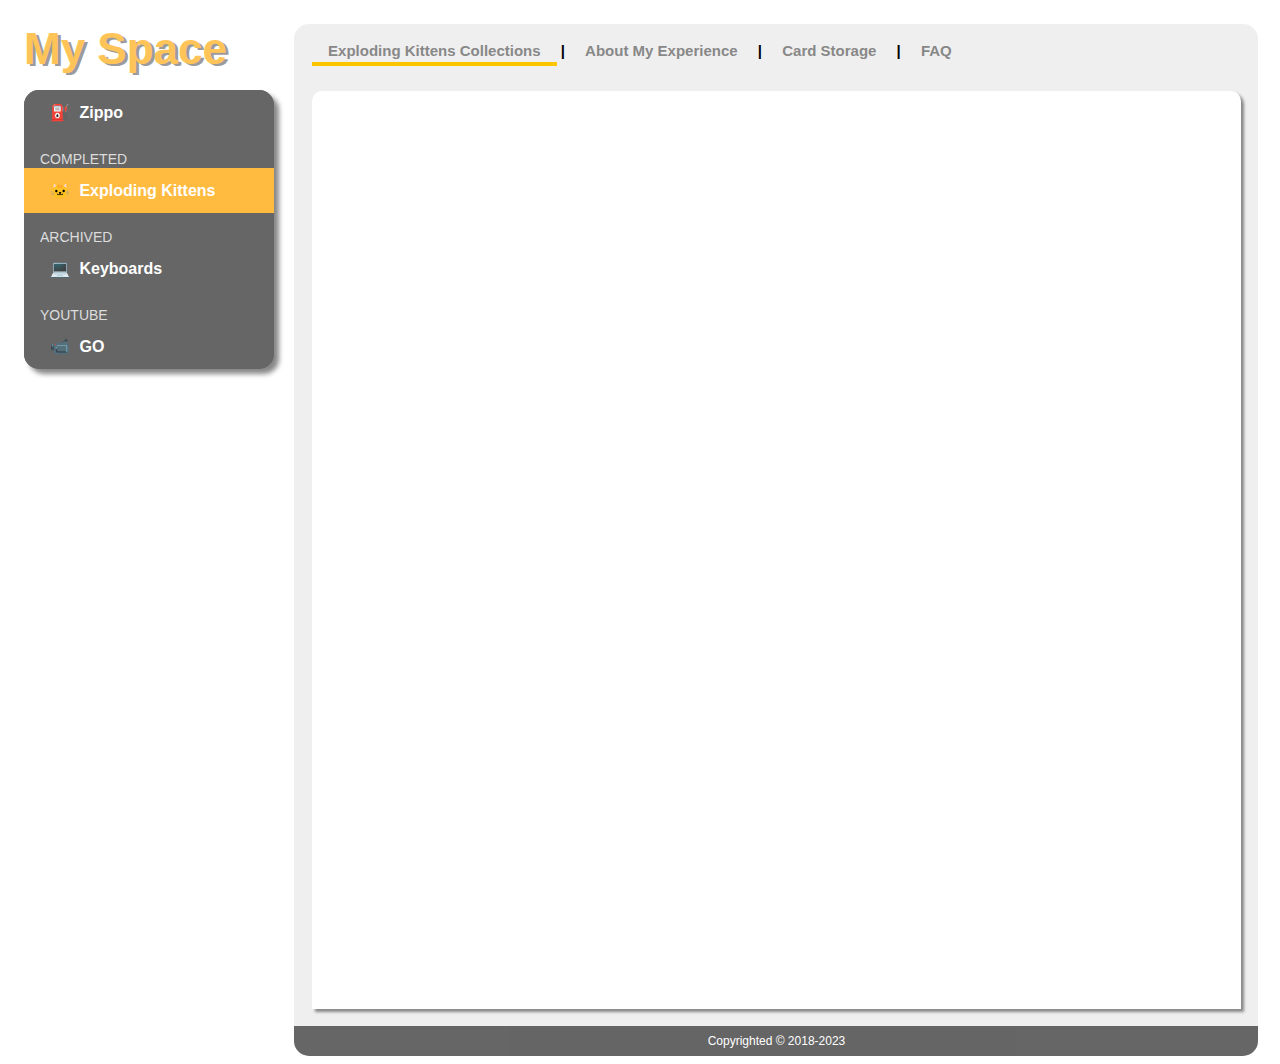
<file: html/explodingkittens/index.html>
<!DOCTYPE html>
<html lang="en">
<head>
    <meta charset="UTF-8">
    <meta name="viewport" content="width=device-width, initial-scale=1.0">
	<meta http-equiv="X-UA-Compatible" content="ie=edge">
	<link rel="icon" type="image/png" href="../../img/icon.png"/>
    <title>Exploding Kittens</title>
    <link rel="stylesheet" href="../../css/animation.css">
    <link rel="stylesheet" href="../../css/style.css">
    <link rel="stylesheet" href="../../css/font-color.css">
    <link rel="stylesheet" href="../../css/box.css">
    <link rel="stylesheet" href="../../css/nav.css">
    <link rel="stylesheet" href="../../css/desktop-nav.css">
    <link rel="stylesheet" href="../../css/kitten.css">
	<script src="../../lib/jquery-3.5.1.min.js"></script>
	<script src="../../js/script.js"></script>
	<script src="../../js/kittens/generate_collections.js"></script>
</head>
<body>
	<header><!-- jQuery generated --></header>

	<section id="mainContent">
        <div id="main">
            <div class="submenu">
                <span>Exploding Kittens Collections</span> |
                <a href="about">About My Experience</a> | 
                <a href="storage">Card Storage</a> |
                <a href="faq">FAQ</a> 
            </div>

            <section class="box">
                <div class="box-content">

                    <table>
                        <thead>
                            <tr>
                                <th>Name</th>
                                <th>Package</th>
                                <th class="desktop">
                                    <span class="triggerHover">
                                        Price &#9432;
                                        <span class="showOnHover">The price that I purchased before tax in Canadian dollar</span>
                                    </span>

                                </th>
                                <th class="desktop-800">Type</th>
                                <th>Players</th>
                                <th>Cards</th>
                                <th class="desktop">Release Year</th>
                                <th class="desktop-700">Acquisition Date</th>
                            </tr>
                        </thead>
                        <tbody id="tableData">
                        </tbody>
                    </table>
               
                </div>
            </section>
        </div>

        <footer><!-- jQuery generated --></footer>

    </section>

</body>
</html>
</file>
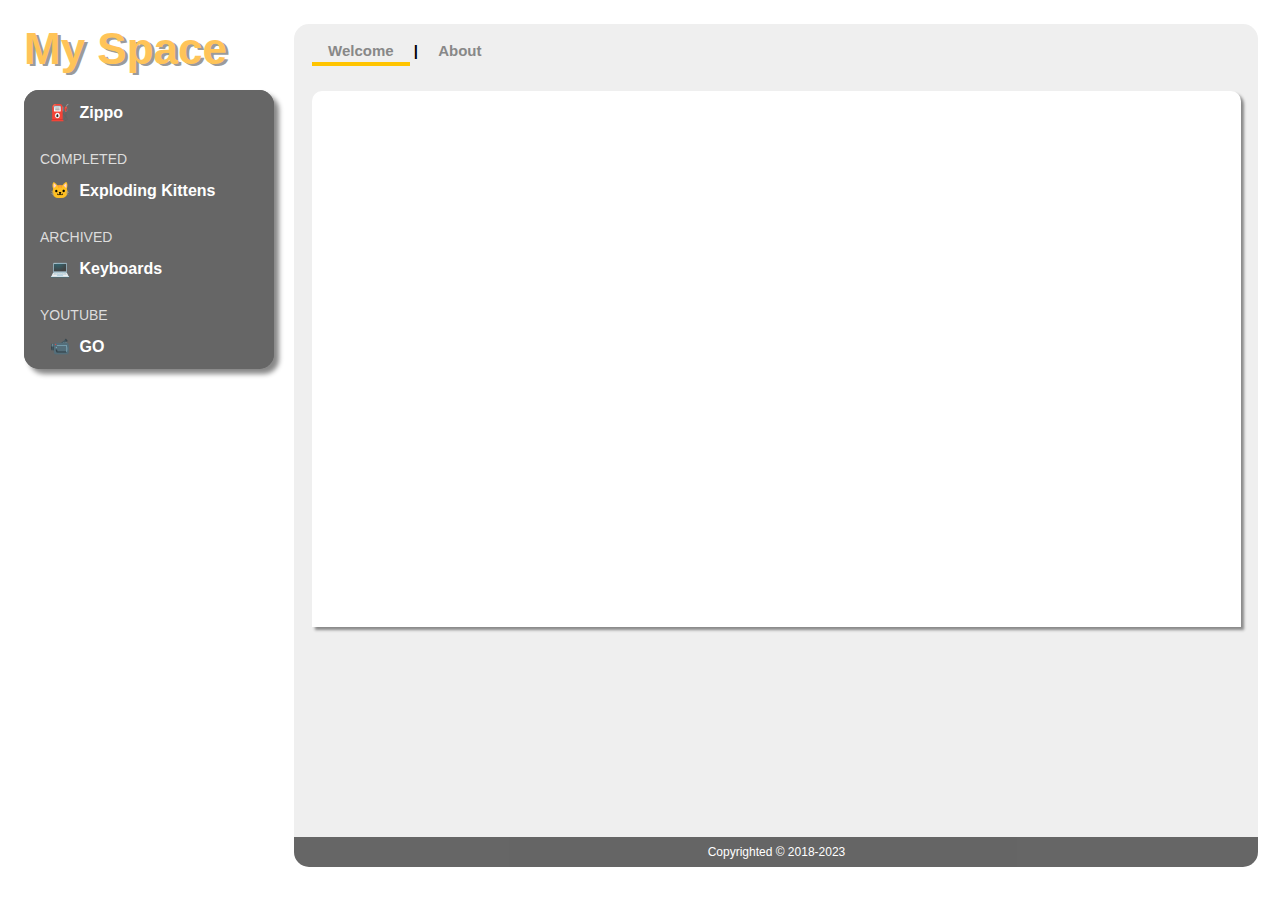
<file: html/home/index.html>
<!DOCTYPE html>
<html lang="en">
<head>
    <meta charset="UTF-8">
    <meta name="viewport" content="width=device-width, initial-scale=1.0">
	<meta http-equiv="X-UA-Compatible" content="ie=edge">
	<link rel="icon" type="image/png" href="../../img/icon.png"/>
    <title>Home | Welcome</title>
    <link rel="stylesheet" href="../../css/animation.css">
    <link rel="stylesheet" href="../../css/style.css">
    <link rel="stylesheet" href="../../css/box.css">
    <link rel="stylesheet" href="../../css/nav.css">
    <link rel="stylesheet" href="../../css/desktop-nav.css">
    <link rel="stylesheet" href="../../css/home.css">
	<script src="../../lib/jquery-3.5.1.min.js"></script>
	<script src="../../js/script.js"></script>
</head>
<body>
	<header><!-- jQuery generated --></header>

	<section id="mainContent">
        <div id="main">
            <div class="submenu">
                <span>Welcome</span> |
                <a href="about">About</a>
            </div>

            <section class="box">
                <div class="box-content">
                    <p>
                        <span class="spinAnimation">
                            <span class="moveAnimation">
                                <span class="changeColorAnimation">Hi</span>
                            </span>
                        </span>
                       
                    </p>
                </div>
            </section>
        </div>

        <footer><!-- jQuery generated --></footer>

    </section>

</body>
</html>
</file>
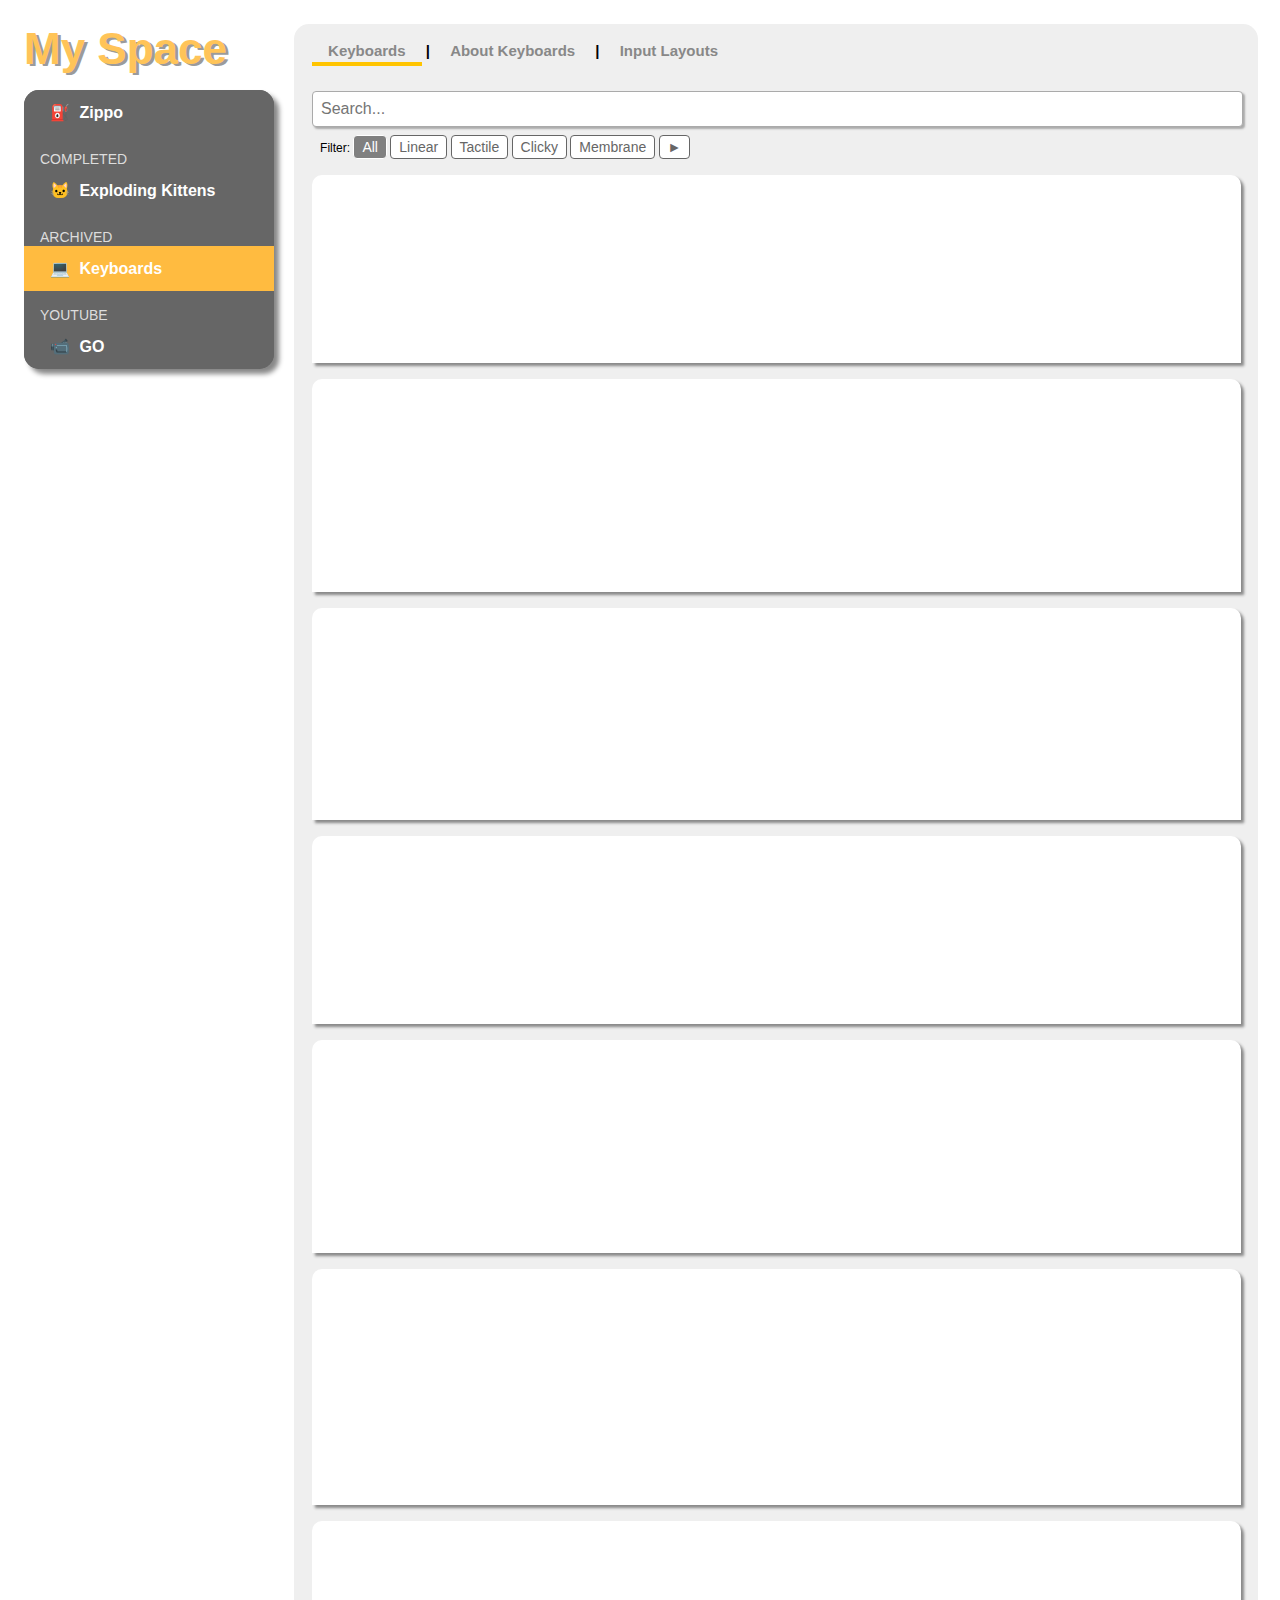
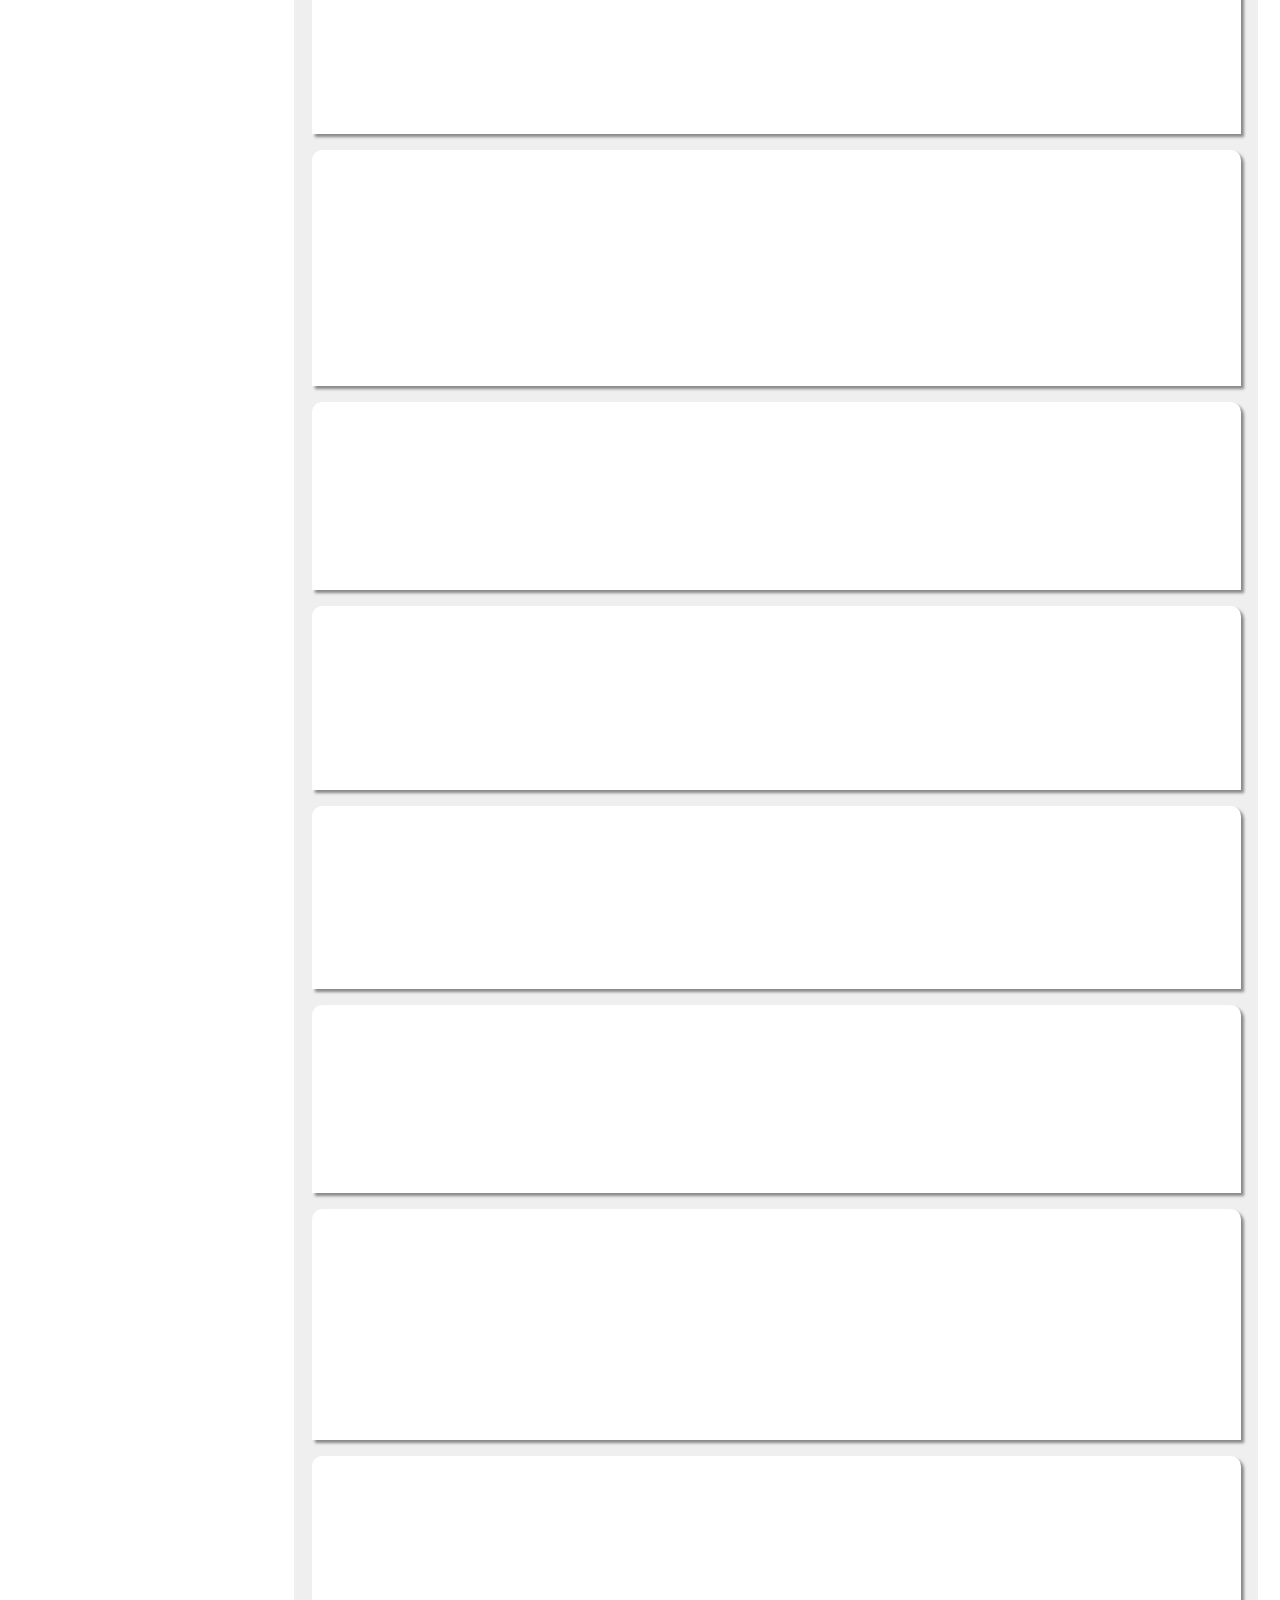
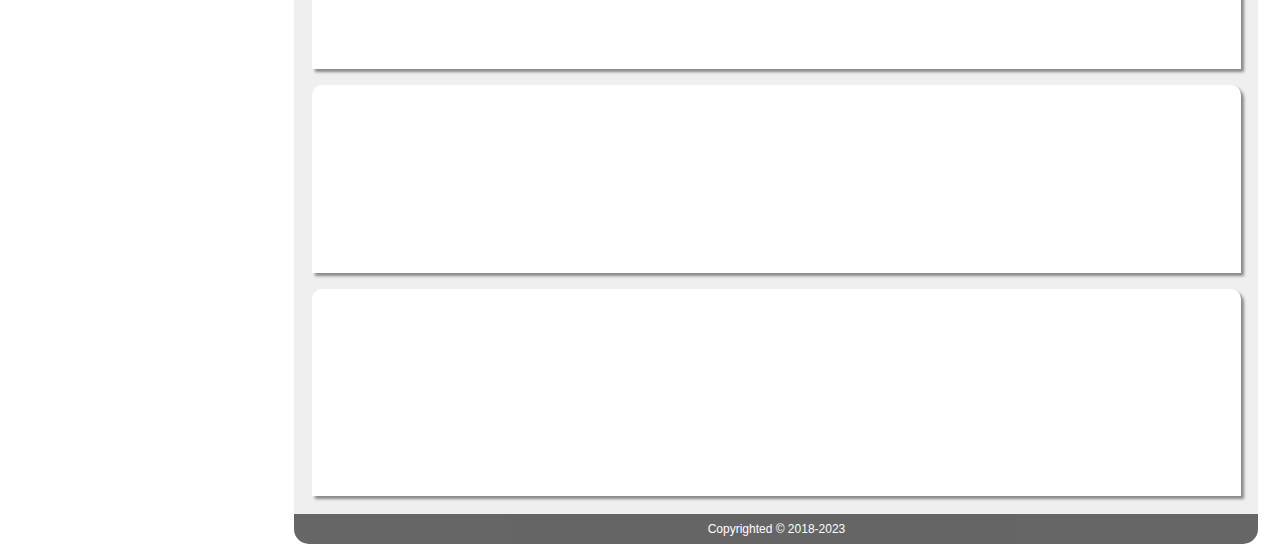
<file: html/keyboards/index.html>
<!DOCTYPE html>
<html lang="en">
<head>
    <meta charset="UTF-8">
    <meta name="viewport" content="width=device-width, initial-scale=1.0">
	<meta http-equiv="X-UA-Compatible" content="ie=edge">
	<link rel="icon" type="image/png" href="../../img/icon.png"/>
    <title>Keyboards</title>
    <link rel="stylesheet" href="../../css/animation.css">
    <link rel="stylesheet" href="../../css/style.css">
    <link rel="stylesheet" href="../../css/box.css">
    <link rel="stylesheet" href="../../css/nav.css">
    <link rel="stylesheet" href="../../css/desktop-nav.css">
    <link rel="stylesheet" href="../../css/about.css">
    <link rel="stylesheet" href="../../css/keyboard.css">
	<script src="../../lib/jquery-3.5.1.min.js"></script>
	<script src="../../js/script.js"></script>
	<script src="../../js/keyboards/keyboards.js"></script>
	<script src="../../js/keyboards/keyboards-html.js"></script>
	<script src="../../js/keyboards/load-keyboards.js"></script>
</head>
<body>
	<header><!-- jQuery generated --></header>

	<section id="mainContent">

        <div id="main">
            <div class="submenu">
                <span>Keyboards</span> |
                <a href="about">About Keyboards</a> |
                <a href="inputs">Input Layouts</a> 
                
            </div>

            <div id="filter">
                <input type="text" id="search" placeholder="Search..." autocomplete="off"/>

                <div class="levelNav">
                    Filter: 
                    <button id="allFilter" class="active">All</button>
                    <button id="linearFilter">Linear</button>
                    <button id="tactileFilter">Tactile</button>
                    <button id="clickyFilter">Clicky</button>
                    <button id="membraneFilter">Membrane</button>
                    <button id="hasVideoReviewFilter" title="has video reviews">&#9658;</button>
                </div>
            </div>

            <div id="keyboard_list"></div>
        </div>

        <footer><!-- jQuery generated --></footer>

    </section>
</body>
</html>
</file>
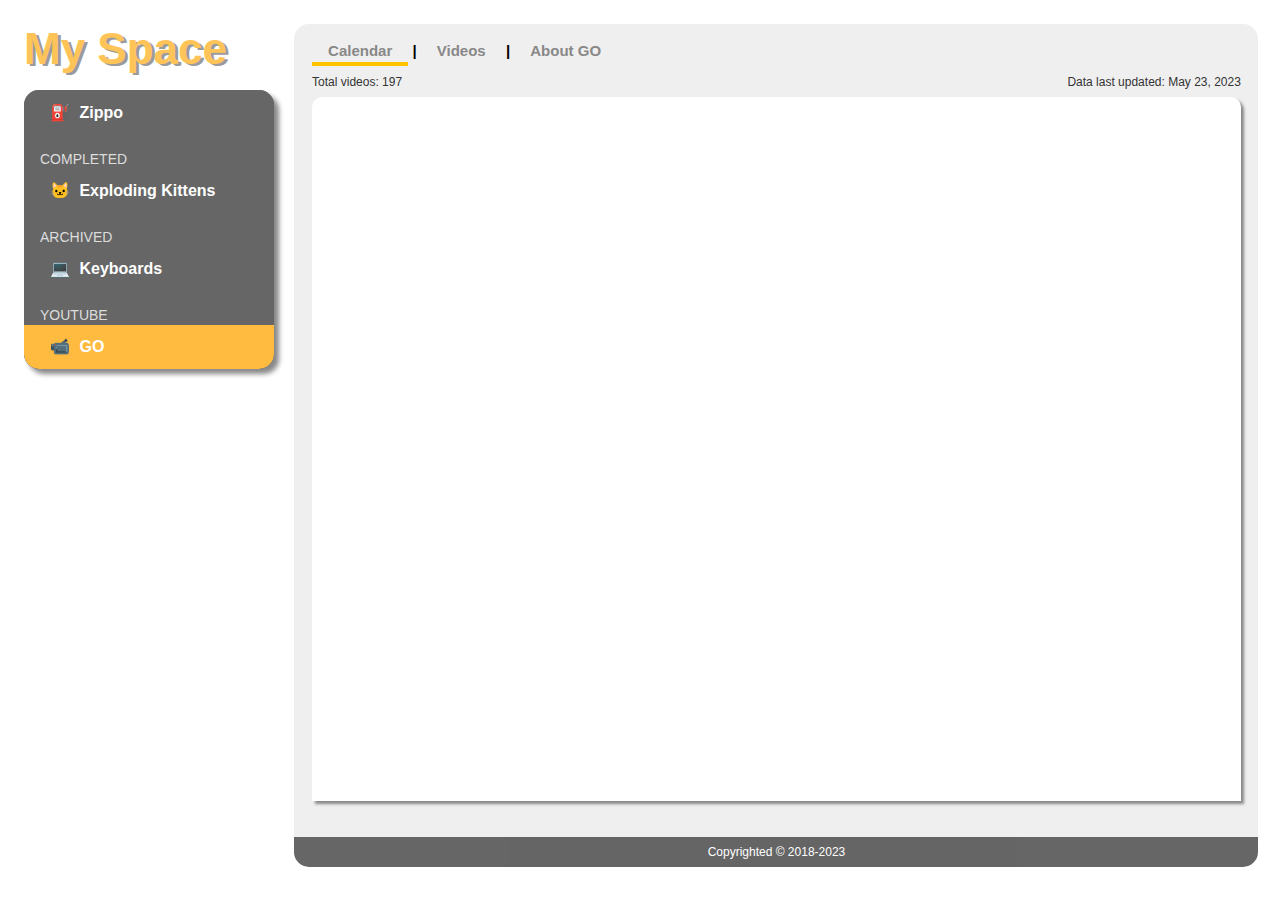
<file: html/youtube/index.html>
<!DOCTYPE html>
<html lang="en">
<head>
    <meta charset="UTF-8">
    <meta name="viewport" content="width=device-width, initial-scale=1.0">
	<meta http-equiv="X-UA-Compatible" content="ie=edge">
	<link rel="icon" type="image/png" href="../../img/icon.png"/>
    <title>GO | Calendar</title>
    <link rel="stylesheet" href="../../css/animation.css">
    <link rel="stylesheet" href="../../css/style.css">
    <link rel="stylesheet" href="../../css/box.css">
    <link rel="stylesheet" href="../../css/nav.css">
    <link rel="stylesheet" href="../../css/desktop-nav.css">
    <link rel="stylesheet" href="../../css/youtube-calendar.css">
	<script src="../../lib/jquery-3.5.1.min.js"></script>
	<script src="../../js/script.js"></script>
	<script src="../../js/youtube/go.service.js"></script>
	<script src="../../js/youtube/youtube-calendar.js"></script>
	<script src="../../js/youtube/youtube-loadinfo.js"></script>
</head>
<body>
	<header><!-- jQuery generated --></header>

	<section id="mainContent">
        <div id="main">
			<div class="submenu">
				<span>Calendar</span> | 
				<a href="list">Videos</a> |
				<a href="about">About GO</a> 
			</div>
	
		
			<div class="last-updated">
				<span>Total videos: <span id="videoCount"></span></span>
				&nbsp;
				<span class="right"><!--jQuery generated--></span>
			</div>
	
			<section class="box">
				<div class="box-content">
					<div class="month-nav">
						<button id="prevMonthBtn">&lt;</button>
						<span id="selectedMonthName"></span>
						<button id="nextMonthBtn">&gt;</button>
					</div>
		
					<table id="youtube-calendar">
						<thead>
							<th>SUN</th>
							<th>MON</th>
							<th>TUE</th>
							<th>WED</th>
							<th>THU</th>
							<th>FRI</th>
							<th>SAT</th>
						</thead>
						<tbody>
						</tbody>
					</table>
	
				</div>
	
			</section>
	
		</div>
	
		<footer><!-- jQuery generated --></footer>
	</section>

	
</body>
</html>
</file>
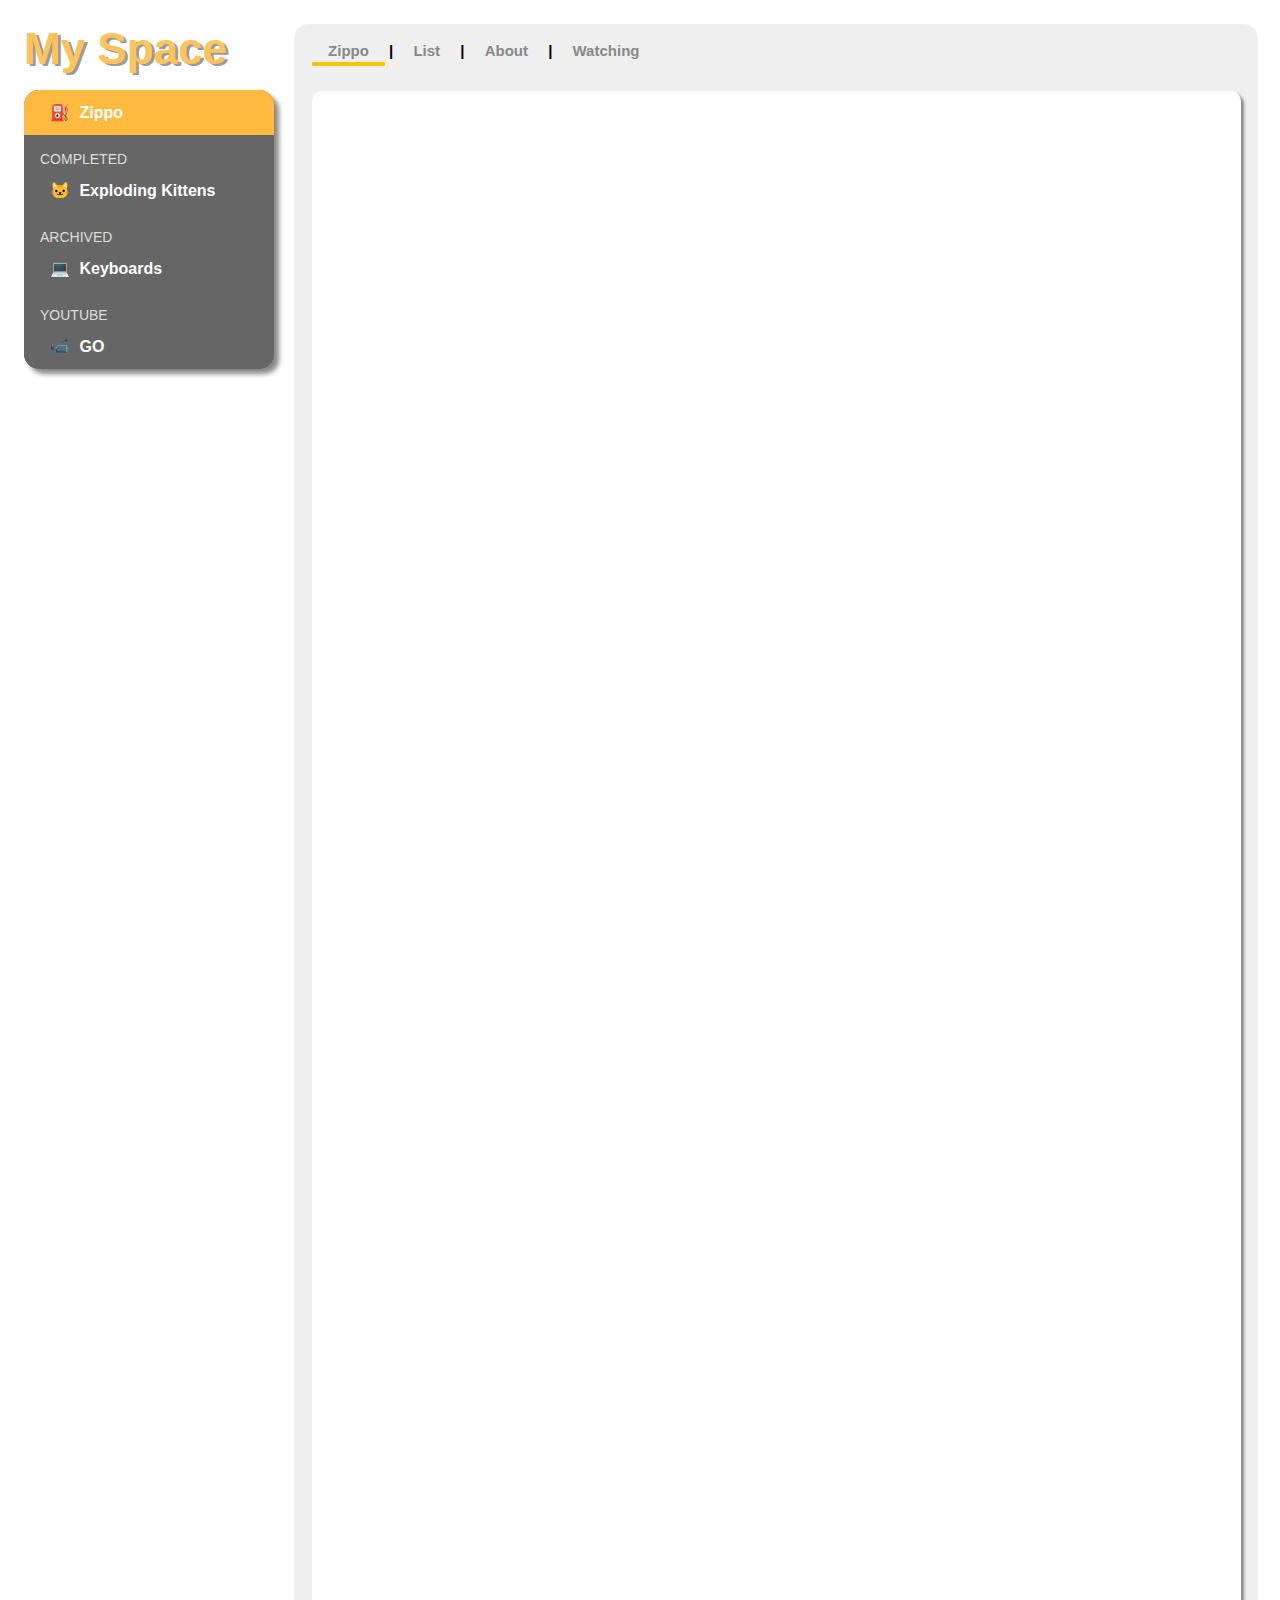
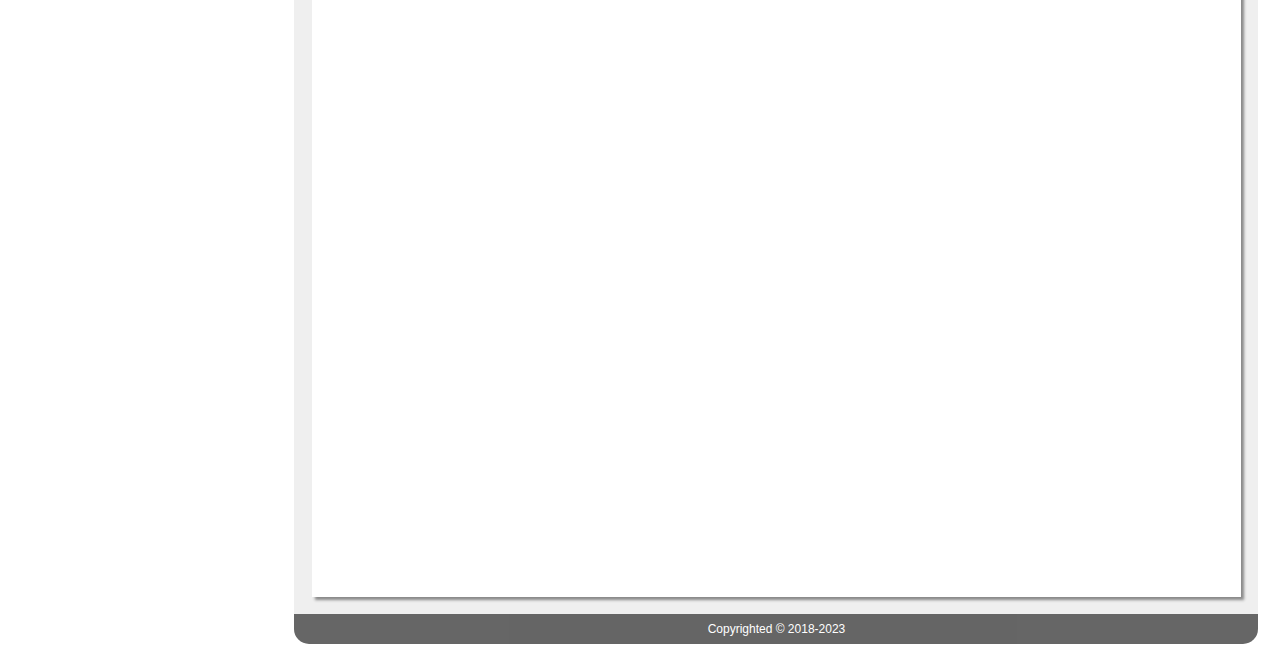
<file: html/zippo/index.html>
<!DOCTYPE html>
<html lang="en">
<head>
    <meta charset="UTF-8">
    <meta name="viewport" content="width=device-width, initial-scale=1.0">
	<meta http-equiv="X-UA-Compatible" content="ie=edge">
	<link rel="icon" type="image/png" href="../../img/icon.png"/>
    <title>Zippo</title>
    <link rel="stylesheet" href="../../css/animation.css">
    <link rel="stylesheet" href="../../css/style.css">
    <link rel="stylesheet" href="../../css/font-color.css">
    <link rel="stylesheet" href="../../css/box.css">
    <link rel="stylesheet" href="../../css/nav.css">
    <link rel="stylesheet" href="../../css/desktop-nav.css">
    <link rel="stylesheet" href="../../css/zippo.css">
	<script src="../../lib/jquery-3.5.1.min.js"></script>
	<script src="../../js/script.js"></script>
</head>
<body>
	<header><!-- jQuery generated --></header>

	<section id="mainContent">
        <div id="main">
			<div class="submenu">
				<span>Zippo</span> |
				<a href="list">List</a> |
				<a href="about">About</a> |
				<a href="watch">Watching</a> 
			</div>
	
	
			<section class="box">
                <div class="box-content">
                    <div class="well well-info">
                        These are the Zippos that I currently own! MSRP on this page should only be used as a reference. 
                        Please look up Zippo's official site to get the latest price. 
                        The prices in brackets are my purchased price. 
                        Dates in this section are my 
                        acquisition date.
                    </div>
                    <div id="list"></div>
               
                </div>
            </section>

		</div>
	
		<footer><!-- jQuery generated --></footer>
	</section>

	
</body>
</html>

<script>
(function () {
    $.getJSON('../../data/zippo/zippos.json', function (zippos) {
        zippos = zippos.filter(z => z.name && z.purchasedPrice);

        let html = ``;


        zippos.map(zippo => { 
            html += `<span class="zippo">`;

            const youtubeLink = zippo.youtubeId 
                ? `
                <span class="center" style="display: inline-block; ">
                    <a href="https://youtu.be/${zippo.youtubeId}" target="_blank"> 
                        <img class="logo verticalMiddle" src="../../data/logo/play.png"  width="30"/>
                        <span class="verticalMiddle">Unbox with me!</span>
                    </a>
                </span>
                <br>
                `
                : `` 

            const amazonLink = zippo.amazon
                ? getAmazonLink("", zippo.amazon)
                : '';

            html += `
                <span class="imageblock">
                    <image src="../../data/zippo/${zippo.code}.jpeg" width="150"/>
                    <!--<div class="center">
                        ${amazonLink}
                    </div>-->
                </span> 
                <span class="description"> 
                    <span class="infoblock">
                        <span>
                            <strong>${zippo.name}</strong>
                            <span class="modelno">(${zippo.code})</span>
                        </span>
                        <br>
                        <span>
                            Material: ${zippo.material}
                        </span>
                        <br>
                        <span>
                            <span>MSRP: $${zippo.listPrice}</span>
                            <span class="modelno">($${zippo.purchasedPrice})</span>
                        </span>
                        <br>
                        <span>
                            <span>Date: ${zippo.acquisition_date}</span>
                        </span>
                        
                        <br>
                        <span>
                        </span>
                    </span>
                    ${youtubeLink}
                    <span class="center" style="display: inline-block; margin-top: .5rem; ">
                        ${amazonLink}
                    </span>
                </span> 
                  
            `

            html += `</span>`;

        })







        $('#list').append(html);


    });

})();
</script>
</file>
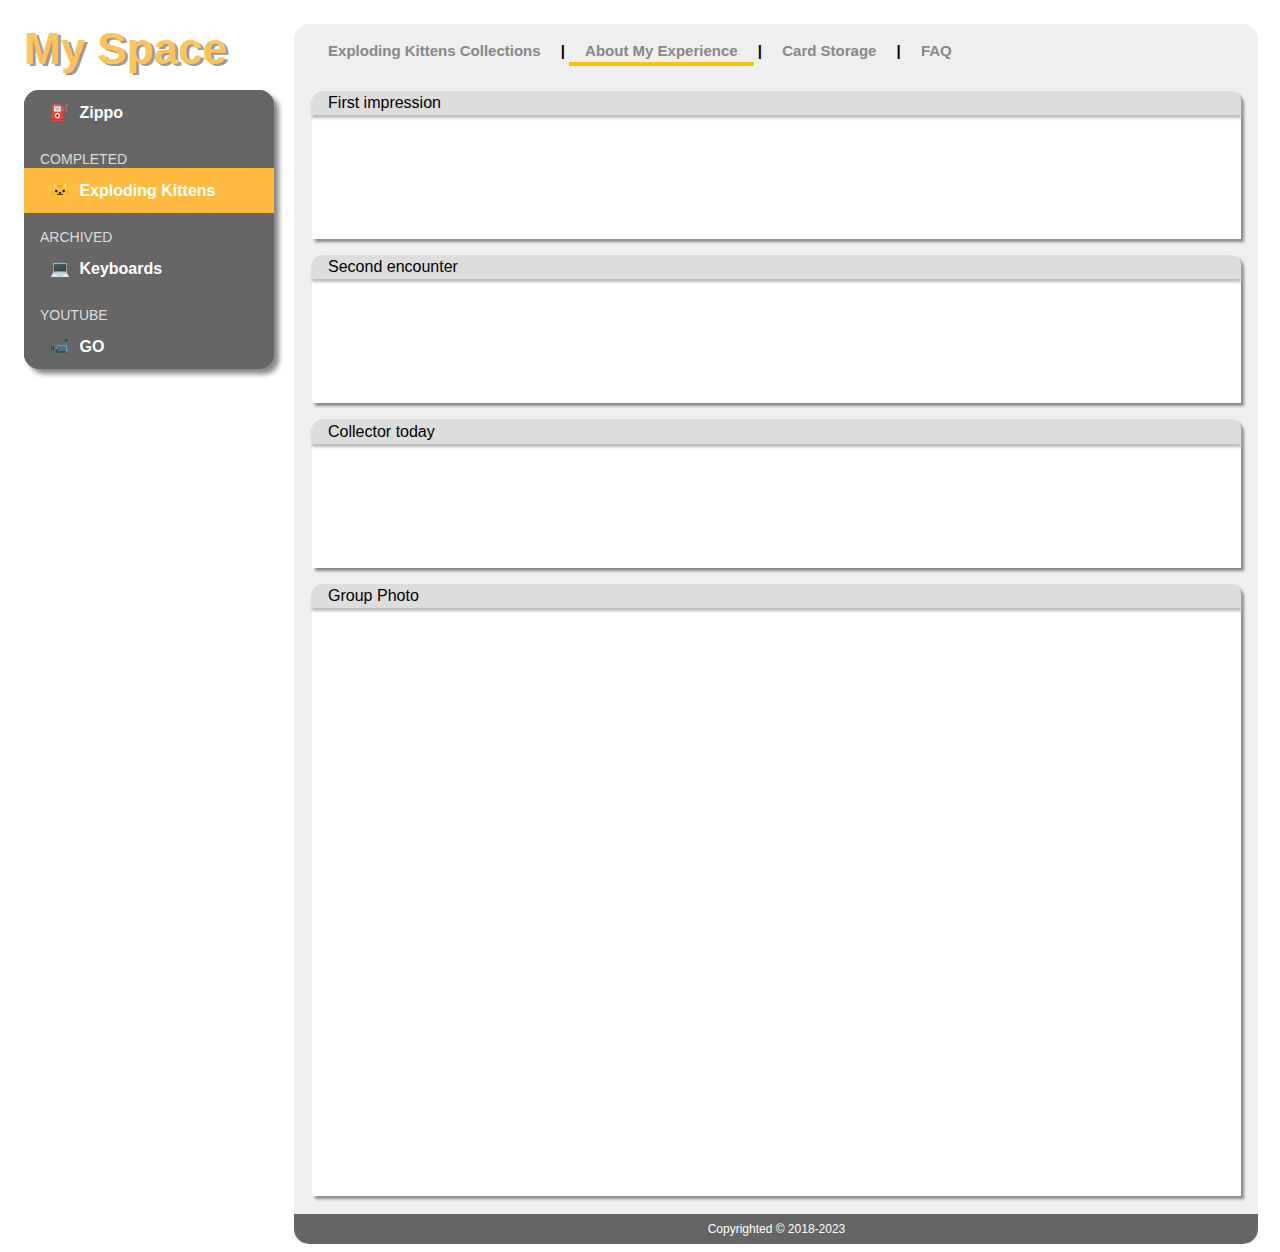
<file: html/explodingkittens/about.html>
<!DOCTYPE html>
<html lang="en">
<head>
    <meta charset="UTF-8">
    <meta name="viewport" content="width=device-width, initial-scale=1.0">
	<meta http-equiv="X-UA-Compatible" content="ie=edge">
	<link rel="icon" type="image/png" href="../../img/icon.png"/>
    <title>Exploding Kittens | About</title>
    <link rel="stylesheet" href="../../css/animation.css">
    <link rel="stylesheet" href="../../css/font-color.css">
    <link rel="stylesheet" href="../../css/style.css">
    <link rel="stylesheet" href="../../css/box.css">
    <link rel="stylesheet" href="../../css/nav.css">
    <link rel="stylesheet" href="../../css/desktop-nav.css">
    <link rel="stylesheet" href="../../css/kitten.css">
	<script src="../../lib/jquery-3.5.1.min.js"></script>
	<script src="../../js/script.js"></script>
</head>
<body>
	<header><!-- jQuery generated --></header>

	<section id="mainContent">
        <div id="main">
            <div class="submenu">
                <a href="index">Exploding Kittens Collections</a> |
                <span>About My Experience</span> |
                <a href="storage">Card Storage</a> |
                <a href="faq">FAQ</a> 

            </div>


            <section class="box">
                <h1>First impression</h1>
                <div class="box-content">
                    <p>
                        I didn't think that I would collect cards. I played <a class="red" href="detail?edition=original">Exploding Kittens Original Edition</a> with my coworkers 
                        somewhere back in 2019 slightly before the pandemic happened. It wasn't a game that would catch my attention 
                        because I normally don't enjoy playing table top games and the art is not exactly the cutest.
                    </p>
                </div>
            </section>
            <section class="box">
                <h1>Second encounter</h1>
                <div class="box-content">
                    <p>
                        I purchased my first set (<a class="blue" href="detail?edition=recipes">Exploding Kittens: Recipes for Disaster</a>) recently in 2023 because
                        my close friends from high school started playing too. I need a copy too to understand the game fully to win. 
                        <a class="blue" href="detail?edition=original">Recipes for Disaster</a> claims to be the deluxe version and seem to have it all. 
                        <i><highlight>However, does it really have it all? </highlight></i>
                    </p>
                </div>
            </section>
            <section class="box">
                <h1>Collector today</h1>
                <div class="box-content">
                    <p>
                        That was basically the trap question for me to start giving my money to <span class="hollow">Exploding Kittens</span>. 
                        It probably just take a few dollars, if not cents, to make those paper cards. 
                        And I've <span class="green"> spent about <span id="cost"></span></span> on it already! 
                         I have to admit that the game is pretty fun though. 
                        The cards by themselves might not worth much, but what makes it worthy is the good time that it brings to your circle.
                    </p>
                    <p>
                    </p>
                  
                </div>
            </section>

            <section class="box">
                <h1>Group Photo</h1>
                <div class="box-content">
                    <p>
                        <img class="full" src="../../data/explodingkittens/all.jpeg" alt="all.jpeg">
                        <span class="caption">Photo Taken on April 19, 2023 </span>

                    </p>
                    <p>
                    </p>
                  
                </div>
            </section>

        </div>

        <footer><!-- jQuery generated --></footer>

    </section>

</body>
</html>


<script>
    $(document).ready(function () {
        $.getJSON('../../data/explodingkittens/editions.json', function (editions) {
            const tax = 1.12; 

            let sum = 0; 
            editions.map(i => {sum += i.price}); 

            const cost = (sum * tax).toFixed(2);
            $('#cost').append(`$${cost}`);
        })
    });
</script>
</file>
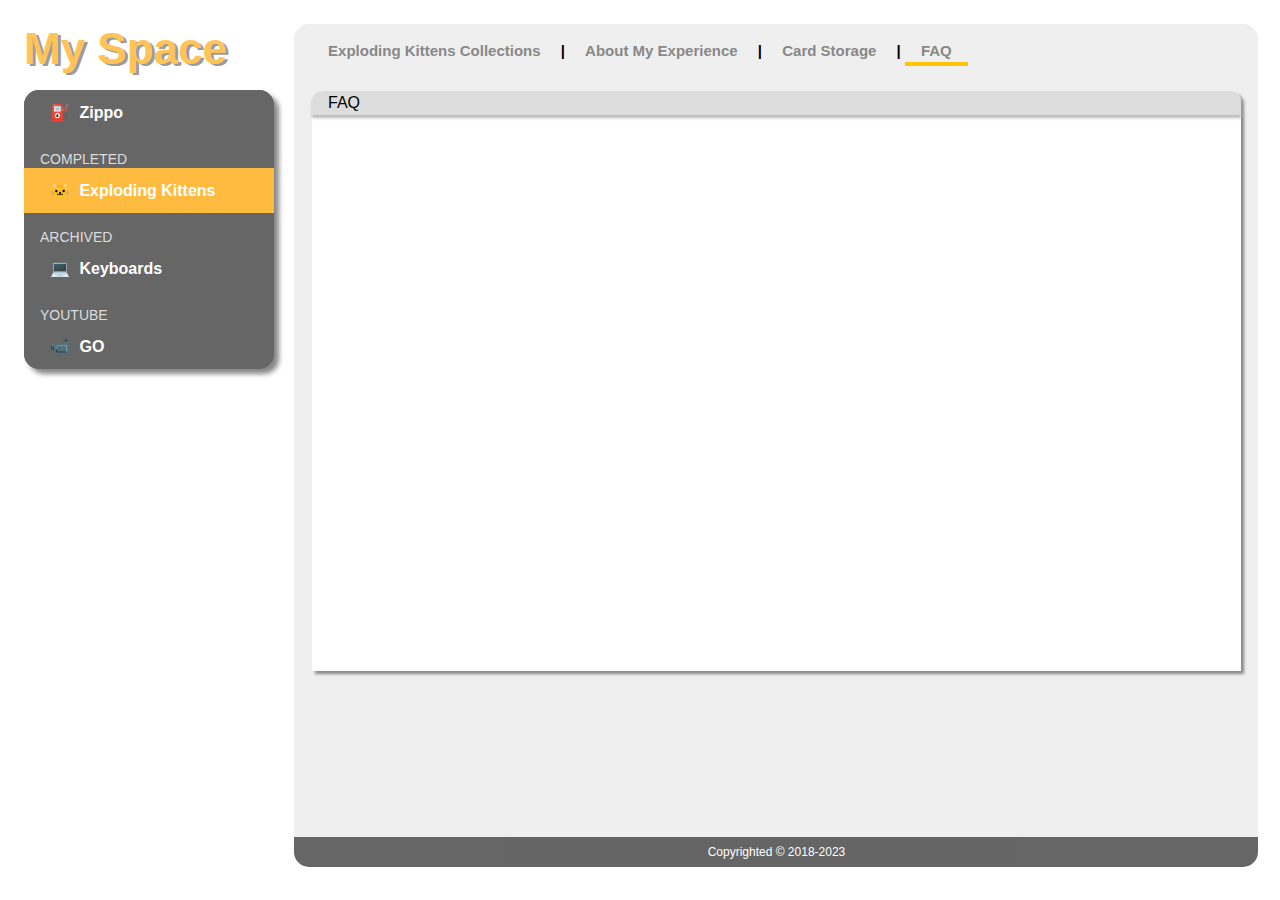
<file: html/explodingkittens/faq.html>
<!DOCTYPE html>
<html lang="en">
<head>
    <meta charset="UTF-8">
    <meta name="viewport" content="width=device-width, initial-scale=1.0">
	<meta http-equiv="X-UA-Compatible" content="ie=edge">
	<link rel="icon" type="image/png" href="../../img/icon.png"/>
    <title>Exploding Kittens | About</title>
    <link rel="stylesheet" href="../../css/animation.css">
    <link rel="stylesheet" href="../../css/style.css">
    <link rel="stylesheet" href="../../css/font-color.css">
    <link rel="stylesheet" href="../../css/box.css">
    <link rel="stylesheet" href="../../css/nav.css">
    <link rel="stylesheet" href="../../css/desktop-nav.css">
    <link rel="stylesheet" href="../../css/kitten.css">
	<script src="../../lib/jquery-3.5.1.min.js"></script>
	<script src="../../js/script.js"></script>
</head>
<body>
	<header><!-- jQuery generated --></header>

	<section id="mainContent">
        <div id="main">
            <div class="submenu">
                <a href="index">Exploding Kittens Collections</a> |
                <a href="about">About My Experience</a> |
                <a href="storage">Card Storage</a> |
                <span>FAQ</span> 
            </div>


            <section class="box">
                <h1>FAQ</h1>
                <div class="box-content">
                    <p>
                        <div class="question">
                            Q: Does <span class="blue">Recipes for Disaster</span> really have it all? 
                            <div class="answer">
                                No. It's missing a few cards from all expansion and editions. However, it does contain the most range of cards.
                            </div>
                        </div>
                    </p>
                    <p>
                        <div class="question">
                            Q: Do you regret buying any set? 
                            <div class="answer">
                                Not regret per se, but you can skip <a href="detail?edition=imploding"><span class="blue">Imploding Kittens</span></a> <strong>IF</strong> you already have <a href="detail?edition=recipes"><span class="blue">Recipes for Disaster</span></a>.<br>
                                It is missing a few kitten art from <a href="detail?edition=imploding"><span class="blue">Imploding Kittens</span></a>, but <a href="detail?edition=recipes"><span class="blue">Recipes for Disaster</span></a> does have all <a href="detail?edition=imploding"><span class="blue">Imploding Kittens</span></a> action cards and you're not missing out much. 
                            </div>
                        </div>
                    </p>
                    <p>
                        <div class="question">
                            Q: Is <span class="green">Zombie Kittens</span> scary?
                            <div class="answer">
                                Quite the contrary. The art is surprisingly quite cute! 
                                Check out the cards <a href="detail?edition=zombie">here</a>.

                            </div>
                        </div>
                    </p>

                    <p>
                        <div class="question">
                            Q: Is <span class="hollow">NSFW Edition</span> ...?
                            <div class="answer">
                                It's rated 17+.
                                
                                The overall graphic is not too suggested in that way. 
                                It's probably rated for the level of gross content actually.
                                You can check out the cards <a href="detail?edition=nsfw">here</a>.
                            </div>
                        </div>
                    </p>

                    <p>
                        <div class="question">
                            Q: What is your favourite edition?
                            <div class="answer">
                                All is fun, but I would probably have to choose <a href="detail?edition=minions"><span class="minions">Exploding Minions</span></a>.
                            </div>
                        </div>
                    </p>


                    <p>
                    </p>
                  
                </div>
            </section>

        </div>

        <footer><!-- jQuery generated --></footer>

    </section>

</body>
</html>
</file>
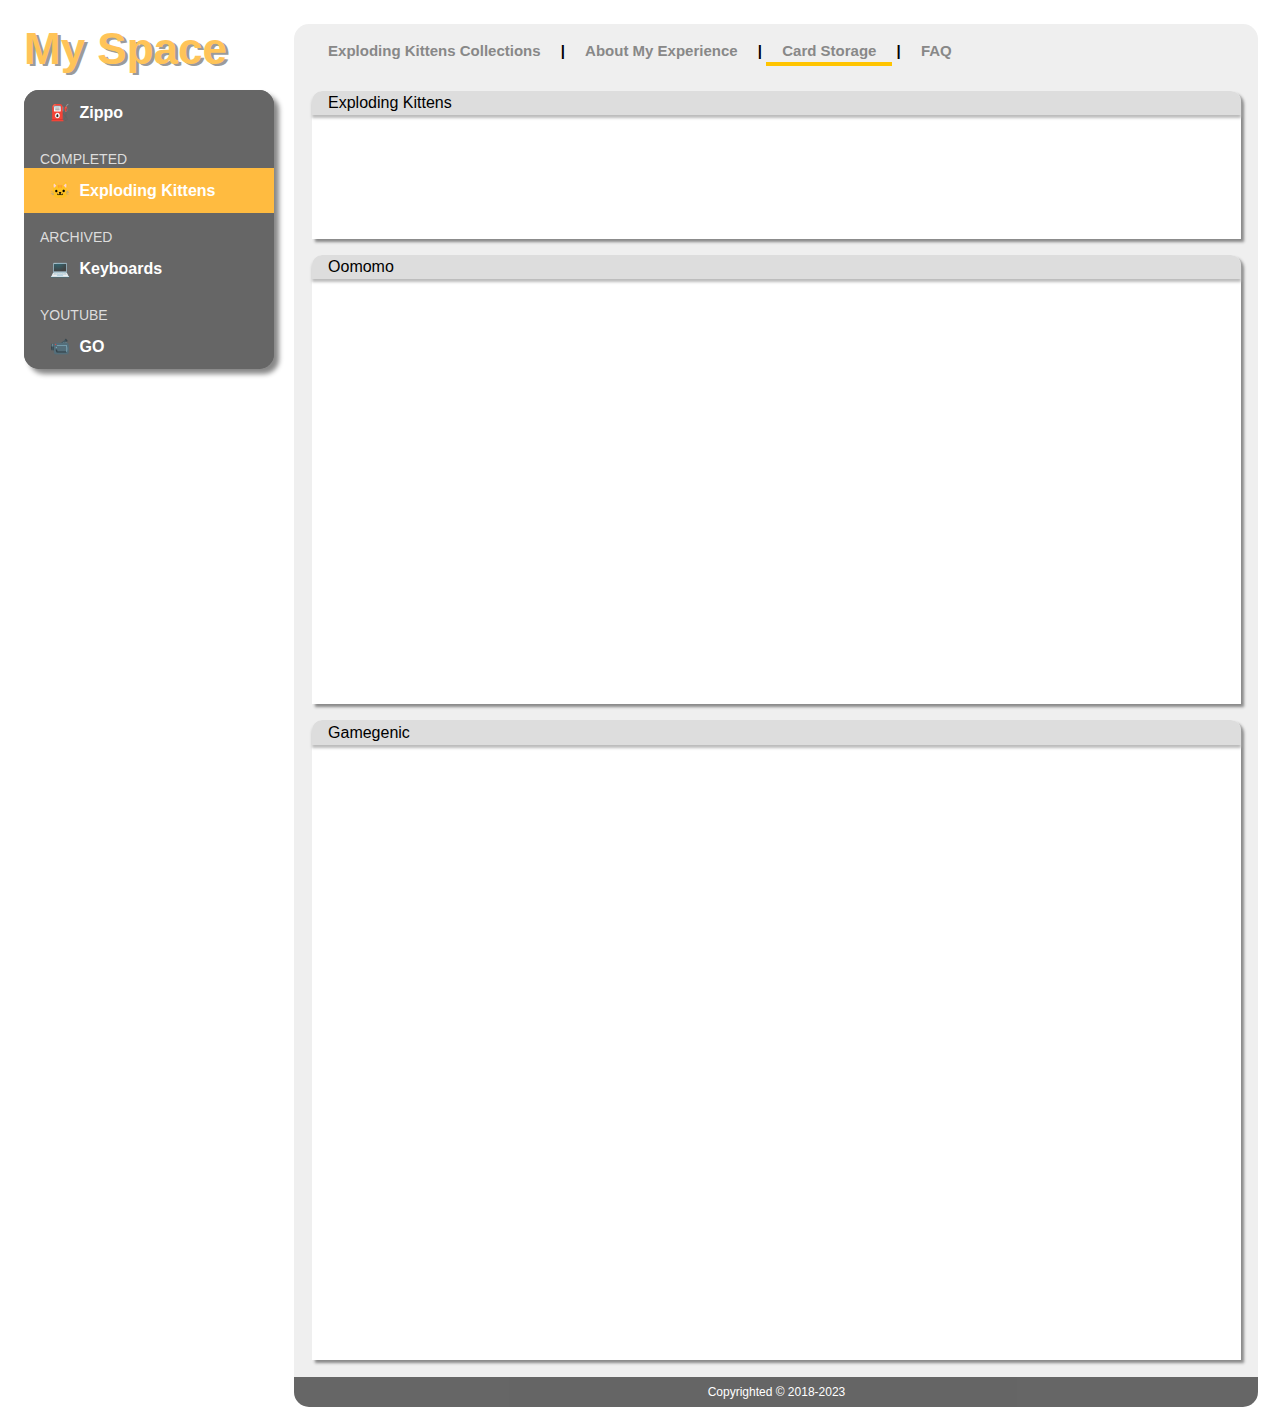
<file: html/explodingkittens/storage.html>
<!DOCTYPE html>
<html lang="en">
<head>
    <meta charset="UTF-8">
    <meta name="viewport" content="width=device-width, initial-scale=1.0">
	<meta http-equiv="X-UA-Compatible" content="ie=edge">
	<link rel="icon" type="image/png" href="../../img/icon.png"/>
    <title>Exploding Kittens | Accessories</title>
    <link rel="stylesheet" href="../../css/animation.css">
    <link rel="stylesheet" href="../../css/style.css">
    <link rel="stylesheet" href="../../css/box.css">
    <link rel="stylesheet" href="../../css/nav.css">
    <link rel="stylesheet" href="../../css/font-color.css">
    <link rel="stylesheet" href="../../css/desktop-nav.css">
    <link rel="stylesheet" href="../../css/kitten.css">
	<script src="../../lib/jquery-3.5.1.min.js"></script>
	<script src="../../js/script.js"></script>
</head>
<body>
	<header><!-- jQuery generated --></header>

	<section id="mainContent">
        <div id="main">
            <div class="submenu">
                <a href="index">Exploding Kittens Collections</a> |
                <a href="about">About My Experience</a> |
                <span>Card Storage</span> |
                <a href="faq">FAQ</a> 
            </div>

            <section class="box">
                <h1>Exploding Kittens</h1>
                <div class="box-content">
                    <p>
                        I really wish <span class="hollow">Exploding Kittens</span> could make better boxes. 
                        <span class="red">Party Pack</span> was the only perfect box in turns of the size 
                        and usability. It is easy to flip open and is a fun party singing box! 
                        However, the rest of the boxes are mostly way oversized to store or carry and 
                        are just not convenient to open. 
                        I hope they can make more boxes similar to the <span class="red">Party Pack</span>
                        version so that we don't have to spend extra for the card boxes in the future. 
                    </p>
                </div>
            </section>

            <section class="box">
                <h1>Oomomo</h1>
                <div class="box-content">
                    <p>
                        I would like to recommend these plastic boxes from Oomomo. It is very light-weight and
                        comes with a lock and a handle for easy-carrying. It is just very portable!
                        It is also stackable and space-saving. I got these for about 3-4 dollars each so it's rather 
                        inexpensive and functional.
                    </p>


                    <p>
                        The only drawback is that there's a inner bump for the lock mechanism that can potentially damage 
                        the cards when you close the case. Therefore, I have the field guide and instructions paper 
                        placed at the front to protect the cards. 

                        <div class="image-container-oomomo">
                            <img src="../../data/explodingkittens/storage/oomomo-1.jpeg" alt="">
                            <img src="../../data/explodingkittens/storage/oomomo-2.jpeg" alt="">
                            <img class="desktop-1150" src="../../data/explodingkittens/storage/oomomo-5.jpeg" alt="">
                            <div class="caption">They only have black, gray, and white handles. No yellow :( </div>
                        </div>
                    </p>

                </div>
            </section>

            <section class="box">
                <h1>Gamegenic</h1>
                <div class="box-content">
                    <p>
                        I came across <span class="blue">Gamegenic</span> card boxes
                        when I was searching for better boxes for these kitten cards.
                        

                        <span class="blue">Gamegenic</span> makes pretty premium card boxes! They use strong magnets for the lid and 
                        the cases are mostly made out of fabrics. 
                        These boxes also come in different sizes and colours that you will for sure find one that tailors your need.  

                    </p>
                    <p>
                        All that being said, I think <span class="blue">Gamegenic</span> might just be too premium for the kitten cards. 
                        The price tag for these boxes is about $20-100 depending on the structure and sizes.
                        Portability-wise, I prefer the handles that Oomomo has. I believe that <span class="blue">Gamegenic</span> boxes are more for 
                        card storage. 
                    </p>
                    <p>
                        These are not limited to store kittens cards and it was more advertised 
                        towards Magic the Gathering, Pokemon, and such. So, if you have a collector set that you want to keep at home 
                        and only take it out to look at once in a while, <span class="blue">Gamegenic</span>, in my opinion, is the great box for you.
                    </p>
                    <p>

                    </p>
                        <div id="gamegeniclink"></div>
                    <p>

                        <div class="image-container">
                            <img src="../../data/explodingkittens/storage/gamegenic-1.jpeg" alt="">
                            <img src="../../data/explodingkittens/storage/gamegenic-2.jpeg" alt="">
                            <div class="caption">I would of course have the yellow one. Just looks nice :D </div>
                        </div>
                    </p>
                </div>
            </section>

           
            
    
        </div>

        <footer><!-- jQuery generated --></footer>

    </section>

</body>
</html>


<script>
    (function() { 
        $(document).ready(function() {
            $('#gamegeniclink').append(getAmazonLink('Shop for Gamegenic Products', 'https://amzn.to/3IxUMrt')); 
            $('#gamegenicyellow').append(getAmazonLink('I really like this one', 'https://amzn.to/3BTanOy')); 
        });
    })();
</script>
</file>
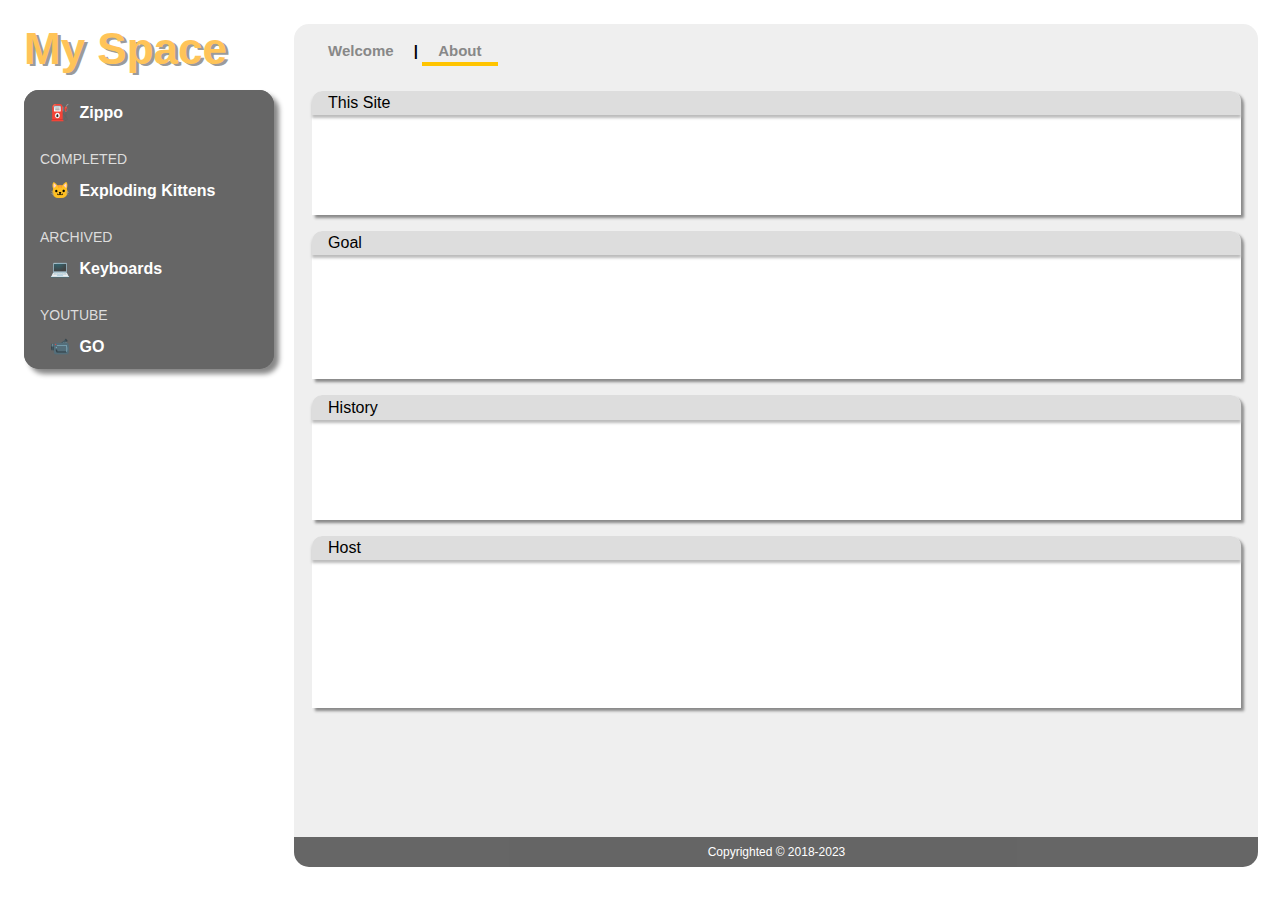
<file: html/home/about.html>
<!DOCTYPE html>
<html lang="en">
<head>
    <meta charset="UTF-8">
    <meta name="viewport" content="width=device-width, initial-scale=1.0">
	<meta http-equiv="X-UA-Compatible" content="ie=edge">
	<link rel="icon" type="image/png" href="../../img/icon.png"/>
    <title>Home | About</title>
    <link rel="stylesheet" href="../../css/animation.css">
    <link rel="stylesheet" href="../../css/style.css">
    <link rel="stylesheet" href="../../css/box.css">
    <link rel="stylesheet" href="../../css/nav.css">
    <link rel="stylesheet" href="../../css/desktop-nav.css">
	<script src="../../lib/jquery-3.5.1.min.js"></script>
	<script src="../../js/script.js"></script>
</head>
<body>
	<header><!-- jQuery generated --></header>

	<section id="mainContent">
        <div id="main">
            <div class="submenu">
                <a href="index">Welcome</a> |
                <span>About</span>
            </div>

            <section class="box">
                <h1>This Site</h1>
                <div class="box-content">
                    <p>
                        This site is a small project written in plain <span class="keyword-skill">HTML</span> 
                        and <span class="keyword-skill">CSS</span>. 
                        It is mostly written in <span class="keyword-skill">Javascript</span> and I am 
                        using <span class="keyword-skill">jQuery 3.5.1</span> to keep my library usage small.
                    </p>
                </div>
            </section>


            <section class="box">
                <h1>Goal</h1>
                <div class="box-content">
                    <p>
                        The goal of the project is for me to easily track what's inside my closet.
                        It is built with <span class="keyword-skill">responsive</span> design in mind so 
                        I can view my contents on any screen. There are other frameworks that I could use to achieve this. 
                        However, most of them will require extra payments to unlock 
                        my preferred themes and actions. Hence, I've decided to write my own and design features just for my needs. 
                    </p>
                </div>
            </section>


            <section class="box">
                <h1>History</h1>
                <div class="box-content">
                    <p>
                        This project was split from my original portfolio. Since the original site is growing bigger, I figured that I 
                        should create a separate page dedicated for my collection and start tracing where my money went.
                    </p>
                </div>
            </section>

            <section class="box">
                <h1>Host</h1>
                <div class="box-content">
                    <p>
                        This project is currently hosted on <span class="keyword-skill">Github</span> and all the data are stored in <span class="keyword-skill">JSON</span> files.
                        I am not handling the data in any fancy databases because I am, and will be, the sole contributor to this site.
                        Since this is just a personal project and I want to update my pages as easily and quickly as possible, 
                        setting up my own server and connecting to a database will add unnecessary overhead for my purposes. 
                        I am happy with <span class="keyword-skill">Github</span> for providing a fixed hostname and serving the static data for now. 
                    </p>
                </div>
            </section>


        </div>

        <footer><!-- jQuery generated --></footer>

    </section>

</body>
</html>
</file>
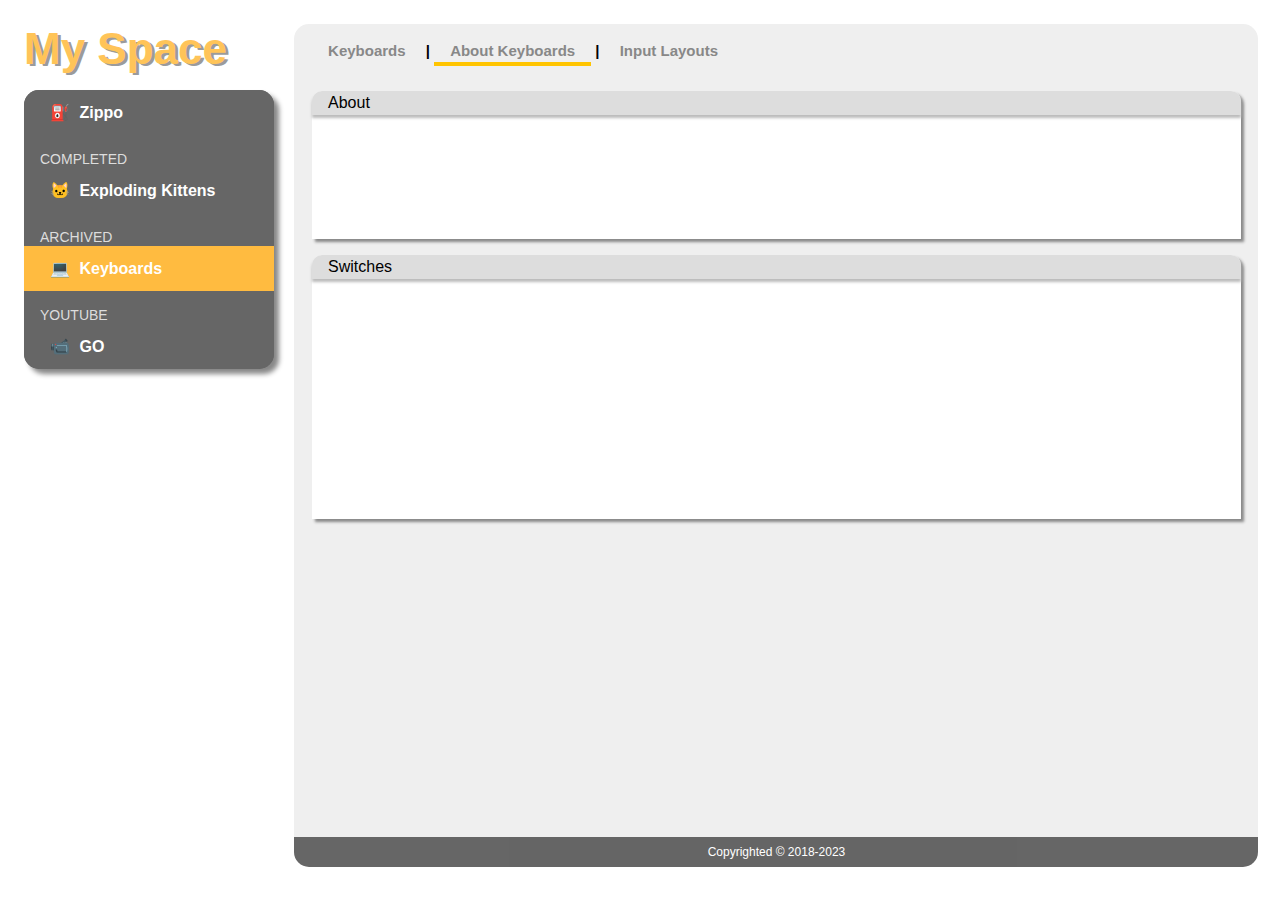
<file: html/keyboards/about.html>
<!DOCTYPE html>
<html lang="en">

<head>
    <meta charset="UTF-8">
    <meta name="viewport" content="width=device-width, initial-scale=1.0">
    <meta http-equiv="X-UA-Compatible" content="ie=edge">
    <link rel="icon" type="image/png" href="../../img/icon.png" />
    <title>Keyboards | About</title>
    <link rel="stylesheet" href="../../css/animation.css">
    <link rel="stylesheet" href="../../css/style.css">
    <link rel="stylesheet" href="../../css/box.css">
    <link rel="stylesheet" href="../../css/nav.css">
    <link rel="stylesheet" href="../../css/desktop-nav.css">
    <link rel="stylesheet" href="../../css/about.css">
    <link rel="stylesheet" href="../../css/keyboard.css">

    <script src="../../lib/jquery-3.5.1.min.js"></script>
    <script src="../../js/script.js"></script>
</head>

<body>
    <header><!-- jQuery generated --></header>


    <section id="mainContent">

        <div id="main">

            <div class="submenu">
                <a href="index">Keyboards</a> |
                <span>About Keyboards</span> |
                <a href="inputs">Input Layouts</a>
            </div>

            <section class="box">
                <h1>About</h1>
                <div class="box-content">
                    <p>
                        These are the keyboards that I currently own or previously owned. 
                        I am a keyboard collector, not an enthusiast. I don't build keyboards or do any
                        customizations that requires too much work (e.g. lubing switches). Keyboards to
                        me are such a calming instrument. I like the feeling of a key that when you
                        press down, it always pops back up. It is a great company to have for my work.
                    </p>

                </div>

            </section>

            <section class="box">
                <h1>Switches</h1>
                <div class="box-content">
                    <p>
                        My favourite switches from most favourite to least:

                    </p>

                    <span id="favourite-switch">
                        <span class="switch linear">Linear</span>
                        <span class="greater">&gt;</span>
                        <span class="switch membrane">Membrane</span>
                        <span class="greater">&gt;</span>
                        <span class="switch clicky">Clicky</span>
                        <span class="greater">&gt;</span>
                        <span class="switch tactile">Tactile</span>
                        <span class="greater">&gt;</span>
                        <span class="switch mecha">Mecha-membrane</span>
                    </span>

                    <p>
                        Some of the membrane are really well made. Some of them are not as good,
                        but I personally find them generally more comfortable to type on. Especially at the times when
                        you're trying to do some speed
                        practice tests. Membrane keys don't require as much force to press in comparison to the
                        mechanical switches. Just because most keyboard enthusiasts dislike it, it doesn't mean that
                        you have to
                        comply.
                    </p>
                </div>

            </section>








        </div>



        <footer><!-- jQuery generated --></footer>

    </section>




</body>

</html>
</file>
<file: css/animation.css>
@keyframes fadeIn {
    0% {
      opacity: 0;
    }
    100% {
      visibility: visible;
      opacity: 1;
    }
}




@keyframes changeColor {
  0%   {color: black;}
  10%   {color: red;}
  50%  {color: gold;}
  80%  {color: blue;}
  100% {color: green;}
}

@keyframes move {
  0%   {margin-left:0px; margin-top:0px;}
  25%  {margin-left:50%; top:0px;}
  75%  {margin-left:0px; top:200px;}
  50%  {margin-left:-50%; top:0;}
}

@keyframes spin {
  from {
      transform:rotate(0deg);
  }
  to {
      transform:rotate(360deg);
  }
}
</file>
<file: css/style.css>
body { 
    /* font-family: Candara, Arial, Sans-Serif; */
    max-width: 1080px;
	font-family: Verdana, Geneva, Tahoma, sans-serif !important;

}

header h1 {
    color: orange;
    opacity: 0.65;
    font-weight: bold;
    text-shadow: 3px 2px #666;
    font-size: 44px;
    margin: 1rem 0;
}


footer {
    text-align: center;
    background-color: black;
    padding: .5rem;
    border-radius: 0 0 15px 15px;
    opacity: 0.6;
    color: white;
    font-size: 12px;
}

div#main {
    background-color: #efefef;
    border-radius: 15px 15px 0 0;
    
    
    margin-top: 1rem;
    padding: .1rem;
    
    margin-bottom: 0;
    
    display: block;
}


.active-content { 
    display: block;
}


h1 { 
    font-weight: bold; 
}

a { 
    text-decoration: none;
    color: orange;
}


#filter { 
    margin: 1rem;
}

#filter input { 
    width: calc(100% - 1rem);
    font-size: 1rem;
    padding: .5rem;
    border-radius: 4px;
    border: 1px solid #aaa;
    box-shadow: 2px 2px 2px #aaa;
}

#filter input :focus {
    border: 1px solid gold;
}


a.button { 
    background: orange;
    padding: 1px 3px;
    border-radius: 2px;
    font-weight: bold;
    color: white;
    cursor: pointer;
}

a.button.disabled { 
    background: grey;
    padding: 1px 3px;
    opacity: 5;
    font-weight: bold;
    color: white;
    cursor:text;
}


.hide { 
    display: none;
}

.mobile { 
    display: none;
}

ul#quotes, 
ul#notes {
    margin: 0;
    padding: 0 1rem; 
}


ul > li{ 
    list-style-type: square;
    padding: .5rem 0;
}



table td, table th { 
    vertical-align: top; 
    text-align: left;
    border: 1px solid #eee;
}

table {
    border: 1px solid #eee;
}



section#yearSelection { 
    text-align: center;
}

section#yearSelection select { 
    text-align: center;
    padding: 0rem;
    margin-bottom: 1rem;
    width: 100%;    
    
    color: orange;
    font-family: "Apple Chancery", sans-serif;
    font-size: 24px;
    font-weight: bold;
    
    border-color: gold;
    border-radius: 8px;
    
}

.keyword-project { 
    color: orange;
}
.keyword-skill { 
    color: rgb(74 103 251);
}


section.box h1 { 
    font-size: 16px;
}

.right { 
	float: right;
}



.no-margin-bottom { 
    padding-bottom: 0;
    margin-bottom: 0;
}

.well { 
    border: solid 2px black; 
    border-radius: 8px; 
    box-shadow: 4px 4px #ddd;
    padding: 1rem;
    background: #eee;
    font-size: 14px;
}

.well-info { 
    background: rgb(255, 249, 213);
    border-color: rgb(255, 236, 130); 
    margin: 1rem;
}

.well-error { 
    background: rgb(255, 236, 230);
    border-color: rgb(255, 157, 157); 
    margin: 1rem;
    margin-top: 0;
}

#dream-notice { 
  display: inline-block;
  animation: 500ms fadeIn;
  animation-delay: 0;
  animation-fill-mode: forwards;
  visibility: hidden;
}


.answer-blue { 
    color: rgb(74 103 251);
}



@media (max-width: 600px) { 
    .desktop { 
        display: none;
    }

    .mobile { 
        display: inline-block;
    }

    div>ul { 
        margin-top: .5rem;
        margin-left: -1rem;
        line-height: 1.5rem;
    }


}


span.showOnHover { 
    display: none;
}
.triggerHover:hover span.showOnHover { 
    display: inline-block;
    background: #888; 
    color: white;
    padding: .5rem;
    position: absolute;
    border-radius: 4px;
    font-size: smaller;
}
</file>
<file: css/font-color.css>
.red { 
    color: rgba(255, 0, 0, 0.599);
}
.blue { 
    color: rgba(0, 0, 255, 0.56);
}
.green { 
    color: rgb(59, 194, 59);
}

.hollow { 
    color: white; 
    text-shadow: -2px 0 gray, 0 2px gray, 2px 0 gray, 0 -2px gray;
}
.minions { 
    color: rgb(255, 242, 0); 
    font-weight: bold;
    text-shadow: -2px 0 rgb(150, 150, 240), 0 2px rgb(142, 142, 255), 2px 0 rgb(116, 116, 235), 0 -2px blue;
}



highlight { 
    background: yellow; 
}


.squiggly {
    text-decoration: underline;
    text-decoration-style: wavy;
}
</file>
<file: css/box.css>
.box  {
    margin: 1rem;
    box-shadow: 3px 3px 3px #888888;
    border-radius: 10px 10px 0 0 ;
    background-color: white;
}

section.box div.box-exercise { 
    padding: 1rem 2rem; 
    font-size: 14px;

    animation: 1500ms fadeIn;
    animation-fill-mode: forwards;
    visibility: hidden;
}



.box h1 {
    background: #ddd;
    border-radius: 10px 10px 0 0 ;
    margin: 0;
    margin-bottom: -.5rem;
    padding: .2rem 1rem;
    font-weight: normal;
    box-shadow: 0px 3px 3px #bbb;
    font-size: 20px;
}

.box-content {
    padding: 1rem;
    font-size: 14px;

    animation: 1000ms fadeIn;
    animation-delay: 0ms;
    animation-fill-mode: forwards;
    visibility: hidden;
}

.box-content h3 { 
    font-size: 14px; 
    font-weight: normal;
    margin-top: 1rem;
    margin-bottom: 0.2rem;
}

.box-content p { 
    line-height: 24px;
}

.box-content p a:hover {
    color: rgb(255, 123, 0);
}

.box > a {
    border-style: solid;
    border-color: #fc5;
    display: inline-block;
    width: 30%;
    max-height: 13rem;
    margin: .5rem;
    vertical-align: top;
    margin-bottom: 1rem;
    margin-left: 5%;
    box-shadow: 3px 3px 3px grey;
    border-radius: 10px;
    background-color: #eee;
}

.box > a:hover {
    border-color: #fa5;
    opacity: .8;
}

@media (max-width: 500px) { 
    section.box div.box-exercise { 
        padding: 1rem;
    }
}
</file>
<file: css/nav.css>
nav {
	background-color: rgb(102, 102, 102);
	border-radius: 15px;
	box-shadow: 5px 5px 5px #888888;
    font-family: Candara, Arial, Sans-Serif;

	overflow: auto;
	white-space: nowrap;
}


nav a {
	/* structure */
	display: inline-block;
	padding: 1rem .8rem;
	font-size: 16px;
	font-weight: bold;

	/* color & design */
	color: white;
	text-decoration: none;
	background-color: rgb(102, 102, 102);
	
}

nav span.navSectionHeader-desktop { 
	display: none;
}

nav span.navSectionHeader-mobile { 
	color: #ddd;
	display: inline;
}

nav a.first {
	border-radius: 15px 0px 0px 15px;
}

nav a.current-tab, 
nav a.current-tab:hover  {
	background-color: rgb(255, 187, 64);
}

nav a:hover {
	background-color: #888;
	opacity: 1;
}

.submenu { 
	padding-top: 1rem;
	padding-left: 1rem;
	padding-bottom: 1rem;
	font-weight: bold;
	font-size: 15px;
    font-family: Candara, Arial, Sans-Serif;


	overflow: auto hidden;
	white-space: nowrap;
}



.submenu span, 
.submenu a { 
	padding: 1rem;
	padding-bottom: .2rem; 
}

.submenu span { 
	border-bottom: 4px solid rgb(255, 196, 0);
	color: #888;
}

.submenu a { 
	color: #888;
}
.submenu a:hover { 
    color: rgb(255, 196, 0);
}

.month-nav { 
	text-align: center;
	margin-bottom: 1rem;
}

.month-nav #selectedMonthName{ 
	width: 200px;
	display: inline-block;
    font-family: "Apple Chancery", sans-serif;
	font-size: 24px;
}


div.last-updated { 
	margin: 0 1rem -0.5rem 1rem;

	display: block;
	padding-bottom: 0;

	border-bottom: none;
	color: #333;
	font-size: 12px;
    font-family: Candara, Arial, Sans-Serif;
    
}

nav a .nav-icon { 
	display: none;
}


.center { 
	text-align: center;
	float: center;
}


.verticalMiddle { 
	vertical-align: middle;
}












/* Hide scrollbar but keep scrollable */
.submenu, nav {
    -ms-overflow-style: none;  /* Internet Explorer 10+ */
    scrollbar-width: none;  /* Firefox */
}
.submenu::-webkit-scrollbar, nav::-webkit-scrollbar { 
    display: none;  /* Safari and Chrome */
}
</file>
<file: css/desktop-nav.css>
@media (min-width: 1200px) { 

	/**** Desktop view test **/
	body { 
		max-width: none;
	}

	header { 
		display: inline-block; 
		width: 250px; 
		margin: 1rem;
		vertical-align: top;
	}

	header h1 { 
		margin-top: 0;
	}



	section#mainContent { 
		display: inline-block; 
		width: calc(100% - 300px);
	}

	section#mainContent div#main { 
		min-height: calc(90vh);
	}

	nav a {
		/* structure */
		display: block;
		padding: .8rem 1rem;
		
		/* color & design */
		color: white;
		text-decoration: none;
		background-color: rgb(102, 102, 102);
		
	}

	nav a.first {
		border-radius: 15px 15px 0px 0;
	}

	nav a.last { 
		border-radius: 0 0 15px 15px;
	}

	nav a .nav-icon { 
		display: inline-block;
		width: 25px;
        margin-left: 10px;
	}

    nav span.navSectionHeader-desktop { 
        display: block;
        padding-left: 1rem;
        padding-top: 1rem;
        padding-bottom: 0.1rem;
        color: #ddd;
		font-size: 14px;

    }

    nav span.navSectionHeader-mobile { 
        display: none;
    }

	/*************************/
}
</file>
<file: css/kitten.css>
img { 
    width: 150px
}


img.full { 
    width: 100%;
}

.zoom img:hover {
    transform: scale(3); 
}

#cards img:hover { 
    transform: scale(2.5); /* (150% zoom - Note: if the zoom is too large, it will go outside of the viewport) */   
}

iframe { 
    /* width="560" height="315"  */
    width: 100%;
    height: 600px;
}

#cards { 
    margin: 1rem;
    margin-left: 3rem;
    margin-right: 3rem;
}

.info-block>span { 
    display: inline-block ;
    vertical-align: top;
}

.info-block>span:nth-child(1) { 
    width: 30%;
}
.info-block>span:nth-child(2) { 
    width: 65%;
}


span.showOnHover { 
    display: none;
}
.triggerHover:hover span.showOnHover { 
    display: inline-block;
    background: #888; 
    color: white;
    padding: .5rem;
    position: absolute;
    border-radius: 4px;
    font-size: smaller;
}


.info-block span img { 
    width: 100%;
}

ul { 
    margin-top: 0;
}
ul li { 
    list-style-type: none;
    margin-left: -1rem;
    padding-right: 1rem
}

table { 
    width: 100%;
}
th { 
    padding: 0.5rem;
}
td { 
    padding: .5rem;
}

tr:hover { 
    background-color: #fffbdf;
}

td .addMarginTop { 
    margin-top: .5rem;
}

button { 
    padding: 1rem;
    background: gold;
}


table img { 
    height: 60px;
    width: auto;
}

img.icon { 
    width: auto !important;
    height: 20px;
    margin: 0; 
    padding: 0;

    vertical-align: bottom;
}

div.answer { 
    visibility: hidden;
    margin: 1rem;
    /* margin-bottom: 2rem; */
    margin-bottom: 0rem;
    padding-bottom: 1.2rem;
    line-height: 1.5rem;

}

div.question:hover div.answer, 
div.question:active div.answer{ 
    animation: 500ms fadeIn;
    color: black;
    visibility: visible;
}

td.price { 
    width: 100px;
}
td.price a { 
    margin-top: .5rem;
    display: inline-block;
}

.keyword { 
    color: rgb(185, 171, 70);
    /* background: #fffbdf; */
}

table td { 
    vertical-align: middle;
}

.ul-nopadding { 
    margin-left: -1rem;
}
.ul-nopadding li { 
    padding-bottom: 0.3rem; 
    padding-top: 0.3rem; 
}


.mobile-700, .mobile-800 { 
    display: none;
}

div.image-container>img { 
    width: auto; 
    height: 480px;
}
div.image-container-oomomo>img { 
    width: auto; 
    height: 380px;
}

.caption { 
    color: gray; 
    font-style: italic;
}

@media (max-width: 1600px) { 
    div.image-container>img { 
        width: auto; 
        height: 400px;
    }
    div.image-container-oomomo>img { 
        width: auto; 
        height: 320px;
    }
}
@media (max-width: 1400px) { 
    div.image-container>img { 
        width: auto; 
        height: 300px;
    }
    div.image-container-oomomo>img { 
        width: auto; 
        height: 230px;
    }
}
@media (max-width: 1150px) { 
    div.image-container>img { 
        width: auto; 
        height: 250px;
    }
    div.image-container-oomomo>img { 
        width: auto; 
        height: 300px;
    }
    .desktop-1150 { 
        display: none;
    }
}



@media (max-width: 800px) { 
    .desktop-800 { 
        display: none;
    }

    .mobile-800 { 
        display: inline-block;
    }
    div.image-container>img { 
        width: auto; 
        height: 200px;
    }
   
}

@media (max-width: 750px) { 
    div.image-container-oomomo>img { 
        width: auto; 
        height: 280px;
    }
}

@media (max-width: 700px) { 
    .desktop-700 { 
        display: none;
    }

    .mobile-700 { 
        display: inline-block;
    }
}

@media (max-width: 600px) { 
    #cards img:hover {
        transform: scale(1.5); /* (150% zoom - Note: if the zoom is too large, it will go outside of the viewport) */
    }

    div.image-container>img,
    div.image-container-oomomo>img { 
        width: 100%; 
        height: auto;
    }

    iframe { 
        width: 100%;
        height: 200px;
    }

    #cards { 
        text-align: center;
    }

    #cards p, #cards h4 { 
        text-align: left;
    }

    .info-block>span { 
        display: block;
        width: 100%;
    }

    .info-block>span:nth-child(1) { 
        width: 100%;
    }
    .info-block>span:nth-child(2) { 
        width: 100%;
    }

    td, th { 
        padding: 1rem 0;
    }

    ul { 
        margin-top: .5rem;
        margin-left: -1rem;
    }

    .well.well-info { 
        margin-left: 0; 
        margin-right: 0;
        margin-top: .5rem;
    }

}
</file>
<file: css/home.css>
.box-content p { 
    font-size: 10rem;
    line-height: normal;
    font-weight: bold;
    font-family: "Apple Chancery", cursive, sans-serif;

    animation: 1500ms fadeIn;
    animation-delay: 200ms;
    animation-fill-mode: forwards;
    visibility: hidden;
    text-align: center;
}

.box-content p span.changeColorAnimation { 
    animation: 3500ms changeColor;
    animation-delay: 1000ms;
}

.box-content p span.moveAnimation { 
    animation: 4000ms move;
    animation-delay: 4500ms;
}

.box-content p span.spinAnimation { 
    display: block;
    animation: 2000ms spin;
    animation-delay: 6500ms;
}
</file>
<file: css/about.css>
table, th, td {
  border: 1px solid gray;
  padding: .5rem;
  border-collapse: collapse;
}

th { 
    text-align: right;
}

td { 
    text-align: center;
}

#channel-list li { 
  list-style-type: none;
  margin-left: -1rem;
}

#channel-list a { 
  padding: 0 .5rem;
  white-space: nowrap;
}
</file>
<file: css/keyboard.css>
div.row > div { 
    width: 450px;;
    display: inline-block;
}




.myPrice { 
    font-size: x-small;
}

.switch-content-box { 
    box-shadow: 2px 2px 2px rgb(134, 134, 134);
    margin-bottom: .2rem;
    width: 400px;
}

.linear { 
    background-image: linear-gradient(to right, rgb(255, 234, 234), white);
    background: rgb(255, 234, 234);
}

.tactile { 
    background-image: linear-gradient(to right, rgb(237, 221, 207), white);
    background: rgb(237, 221, 207);
}   

.clicky { 
    background-image: linear-gradient(to right, rgb(231, 238, 255), white);
    background: rgb(231, 238, 255);
}

.membrane {
    background-image: linear-gradient(to right, rgb(255, 245, 232), white);
    background: rgb(255, 245, 232);
}

.mecha { 
    background: #ececec;
}


#favourite-switch { 
    text-align: center;
}

#favourite-switch span { 
    border: 1px solid none; 
    border-radius: 4px;
    padding: 1rem;
    display: inline-block;
    margin: .5rem 0;
}

#favourite-switch .switch { 
    box-shadow: 2px 2px 2px rgb(134, 134, 134);

}

div.rating { 
    margin-top: .2rem;
}

div.book-container { 
    display: inline-block; 
    vertical-align: top;
    width: calc(95% - 100px);
    /* border-top: 1px #eee solid; */
}
div.book-container h4 {
    margin: 0;
    margin-bottom: .5rem; 
}

.thumbnail-container>img { 
    height: 100px;
}


.thumbnail-container { 
    width: 100px;
    text-align: center;

    display: inline-block;
    margin-right: 1rem;
    padding-top: 4px;
    padding-bottom: 4px;

    /* border-right: 2px solid #eee; */
}



.input-layout img { 
    width: 450px;
}


.keyboard-thumbnail-container { 
    width: 200px;
}
div.keyboard-container { 
    width: calc(95% - 200px);
    
}
div.keyboard-container div { 
    line-height: 1.5rem;
}
.keyboard-thumbnail-container .youtube-link { 
    float: left;
    display: block;
}

.keyboard-thumbnail-container .youtube-link a, 
.keyboard-thumbnail-container .youtube-link img, 
.keyboard-thumbnail-container .youtube-link span { 
    vertical-align: middle;
}


/***************************************
    Filters
****************************************/
.levelNav { 
	padding-top: .5rem;
    padding-left: .5rem;
	font-size: 12px;

	overflow: auto hidden;
	white-space: nowrap;
}

.levelNav button, 
.levelNav a { 
	padding: .2rem .5rem;
    border-radius: 4px;
    background: white;
	font-size: 14px;
}


.levelNav button { 
    border: #666 1px solid;
	color: #666;
}
.levelNav button:hover { 
    color: rgb(255, 196, 0);
    border: grey 1px solid;
}

.levelNav button.active, 
.levelNav button.active:hover { 
    background: gray;
    border: white 1px solid;
	color: white;
}

@media (max-width: 600px) { 

    .input-layout img { 
        width: 100%;
    }

    div.row div { 
        width: 100%;
    }

    .keyboard-thumbnail-container { 
        width: 100%;
        display: inline;
    }

    .keyboard-thumbnail-container>img { 
        width: 100%;
        height: auto;
    }
    div.keyboard-container { 
        width: 100%;
    }
    
    
   
}

@media (max-width: 500px) { 
    div.book-container { 
        width: 100%;
    }

    div.book-container h4 { 
        margin-top: 1rem;
    }

    .thumbnail-container { 
        border-right: none;
        width: 100%;
    }

    .thumbnail-container>img { 
        height: 150px;
    }
}

@media (max-width: 720px) {
    .switch-content-box { 
        width: 100%;
    }
}
</file>
<file: css/youtube-calendar.css>
#youtube-calendar { 
    border: solid #856404 1px;
    width: 100%;
    border-collapse: collapse;
}


#youtube-calendar td, 
#youtube-calendar th {
    border: solid #856404 1px;
}

#youtube-calendar th {
    width: 10%;
    padding: 0;
    text-align: center;
    font-weight: normal;
    color: black;
    font-family: 'Andale Mono', 'Monaco', 'Courier', 'Courier New', monospace;
}

#youtube-calendar .today { 
    background: #fff3cd;
    border: solid 856404 1px;
}

#youtube-calendar tr.number td {
    text-align: right;
    margin-right: .2rem;
    border-bottom: solid white 1px;
}

#youtube-calendar tr.data td {
    border-top: solid white 1px;
    height: 100px;
    text-align: top;
    vertical-align: top;
}

div.list-item { 
    margin-bottom: .2rem;
}


@media (max-width: 600px) { 

    #youtube-calendar tr.data td {
        height: 50px;
    }
}
</file>
<file: css/zippo.css>
table { 
    width: 100%;
}
th { 
    padding: 0.5rem;
}

tr:hover { 
    background-color: #fffbdf;
}

td { 
    padding: .5rem;
}
table td { 
    vertical-align: middle;
}

table img.zoom { 
    width: 50px;
}
th.icon, td.icon { 
    padding-left: 0; 
    padding-right: 0;
    border-right: none;
}

td:nth-child(2) { 
    border-left: none transparent;
    
    padding-left: 0;
    margin-left: 0;
}


img.zoom:hover {
    transform: scale(3); 
}

a.img { 
    margin-top: 0.5rem;
}

ol { 
    margin-left: -1rem;
    line-height: 1.5rem;
}



.modelno { 
    color: darkgray; 
    font-size: smaller;
}

td div.name { 
    line-height: 1.5rem;
}

img.icon { 
    width: auto !important;
    height: 20px;
    margin: 0; 
    padding: 0;

    vertical-align: bottom;
}


/****************************************
    Image View
****************************************/
span.zippo { 
    margin: 0rem;
    margin-right: 2rem;
    margin-bottom: 2rem;
    height: 250px;

    white-space: nowrap;
    display: inline-block;
    vertical-align: top;
}

span.zippo span.imageblock { 
    display: inline-grid;
}

span.zippo span.imageblock img { 
    margin-bottom: .5rem;
}

span.zippo span.description { 
    vertical-align: top;
    margin-top: .5rem;

    margin-right: 1rem;
    margin-left: .2rem;

    display: inline-block;
    line-height: 1.5rem;
    width: 200px;
    white-space: normal;
}

span.zippo span.description span.infoblock { 
    background: rgba(40, 40, 40, 0.596);
    color: white;
    display: inline-block;
    border-radius: 8px;
    padding:  .5rem;
    width: 200px;
    margin-bottom: 1rem;

}

span.zippo span.description span.infoblock:hover { 
    background: rgba(0, 0, 0, 0.782);
    transition: background .5s;
}

span.zippo span.description .modelno{ 
    color: rgb(255, 249, 206);
}

.box .well { 
    margin: 0;
    margin-bottom: 1rem;
    line-height: 1.5rem;
}

@media (max-width: 600px) {
    span.zippo { 
        margin-bottom: 2.5rem;
        height: auto;;
    }

    span.zippo span.imageblock img { 
        width: 100px;
        margin-right: 0;
    }

    span.zippo span.imageblock span { 
        display: inline;
        width: 100px;
        margin-right: 0;
    }

    span.zippo span.description { 
        width: calc(100% - 100px);
        margin-right: 0;
    }
    span.zippo span.description span.infoblock { 
        display: inline-block;
        width: 100%;
    }


    span.zippo span.imageblock span.showOnHover { 
        display: none;
    }
    span.zippo span.imageblock .triggerHover:hover span.showOnHover { 
        display: inline-block;
        background: #888; 
        color: white;
        padding: .5rem;
        position: absolute;
        border-radius: 4px;
        font-size: smaller;
    }
}
</file>
